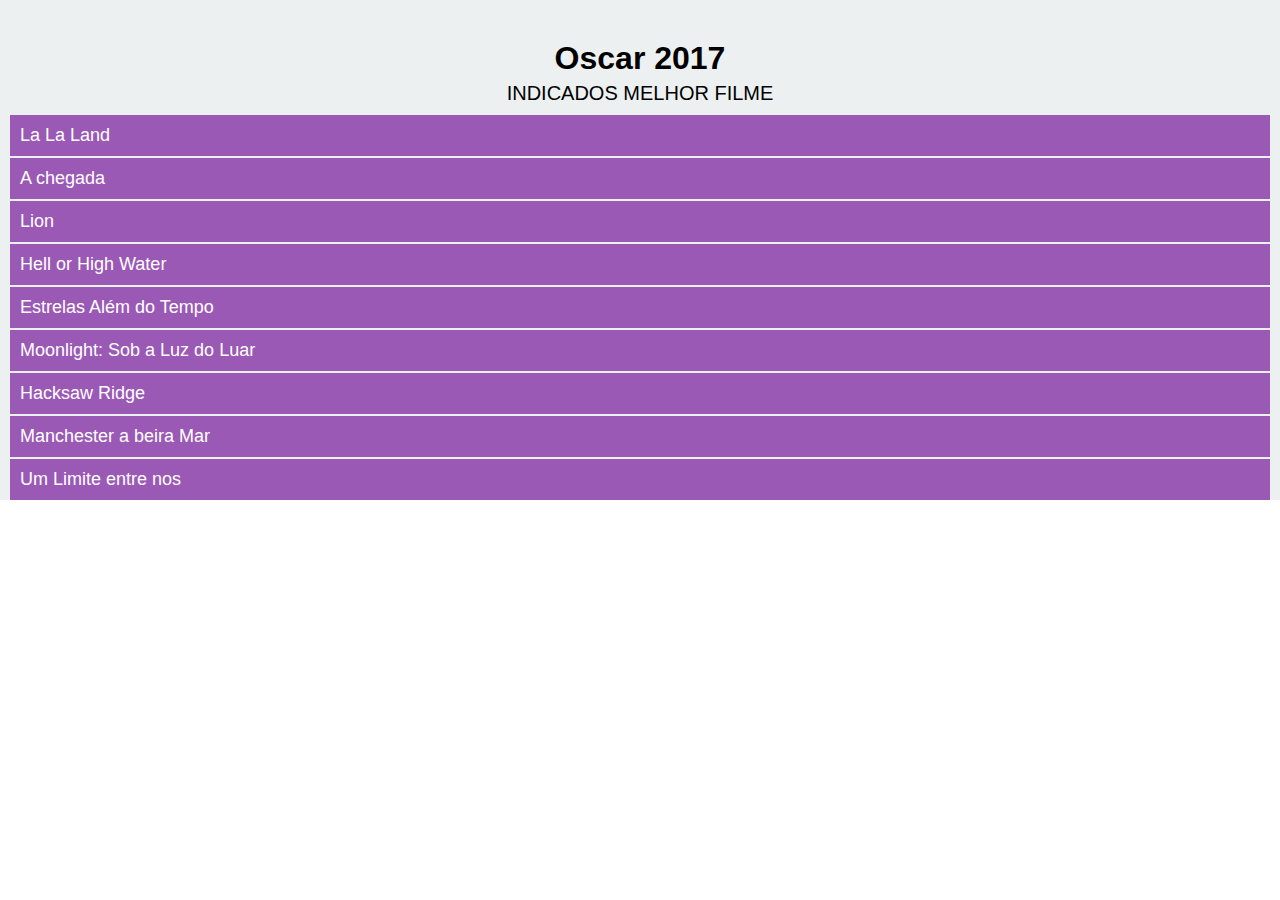
<file: projeto001/index.html>
<!DOCTYPE html>
<html>
<head>
    <meta charset="utf-8">    
	<title>Oscar 2017</title>
       
	<link rel="stylesheet" type="text/css" href="estilos/stilo.css">
</head>
<body>

<div>
	<h1>Oscar 2017</h1>
	<h2>Indicados Melhor filme</h2>

	<ul>
		<li>La La Land  </li>
		<li>A chegada  </li>
		<li>Lion  </li>
		<li>Hell or High Water  </li>
		<li>Estrelas Além do Tempo  </li>
		<li>Moonlight: Sob a Luz do Luar  </li>
		<li>Hacksaw Ridge  </li>
		<li>Manchester a beira Mar  </li>
		<li> Um Limite entre nos </li>
		

	</ul>
</div>		

</body>
</html>
</file>
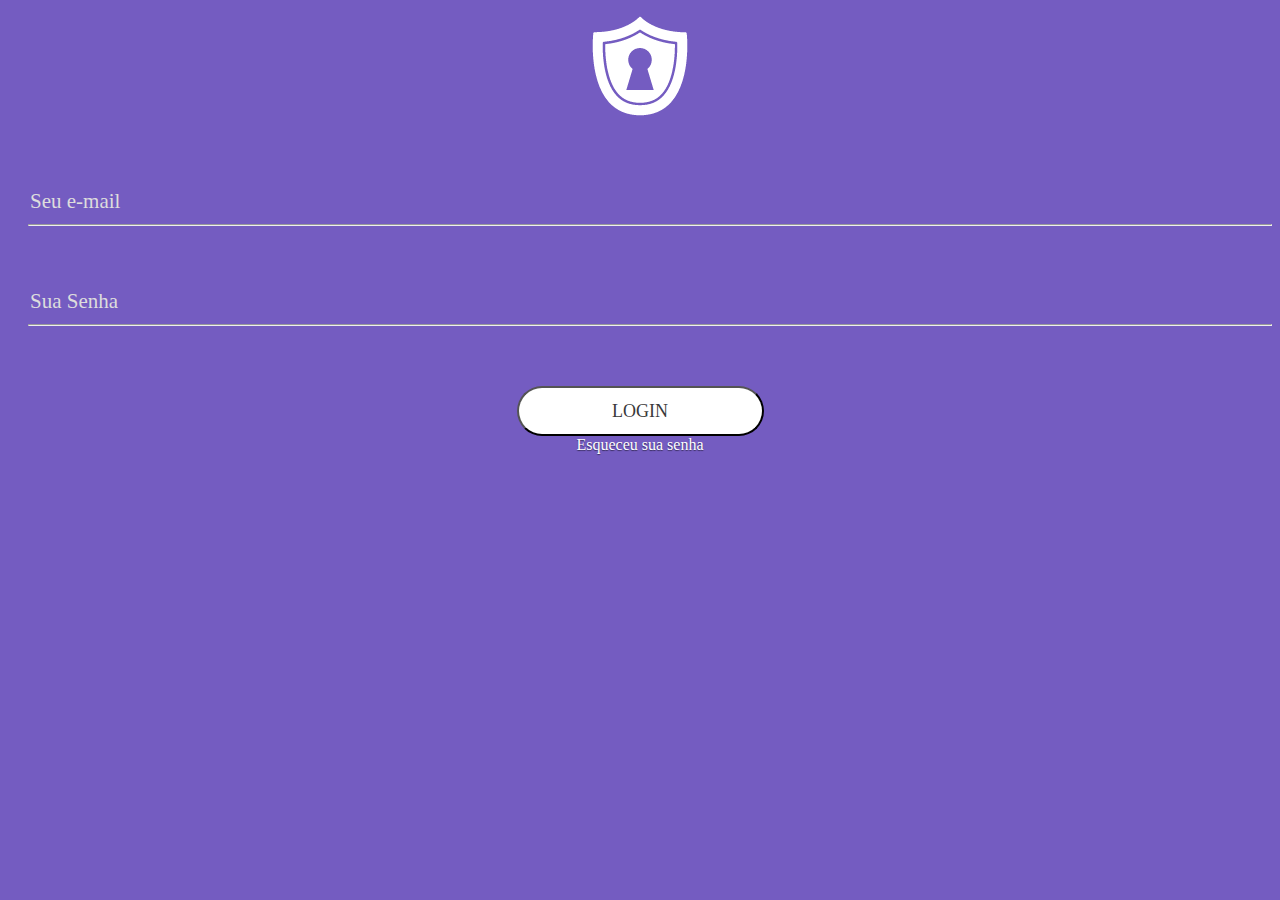
<file: projeto003/index.html>
<!DOCTYPE html>
<html lang="pt-br">
<head>
    <meta charset="UTF-8">
    <title>Projeto 003</title>
    <link rel="stylesheet" href="stilo.css">
</head>
<body>
   
 <p class="logo" >   <img src="imagens/logo.png" alt="logomarca"> </p>
    
    <input type="email" placeholder="Seu e-mail">
    <hr>
    <input type="password" placeholder="Sua Senha">
    <hr>
    <p>
    <button>login</button><br>
    <a href="pagina2.html.html"> Esqueceu sua senha</a>
    <p>
</body>
</html>
</file>
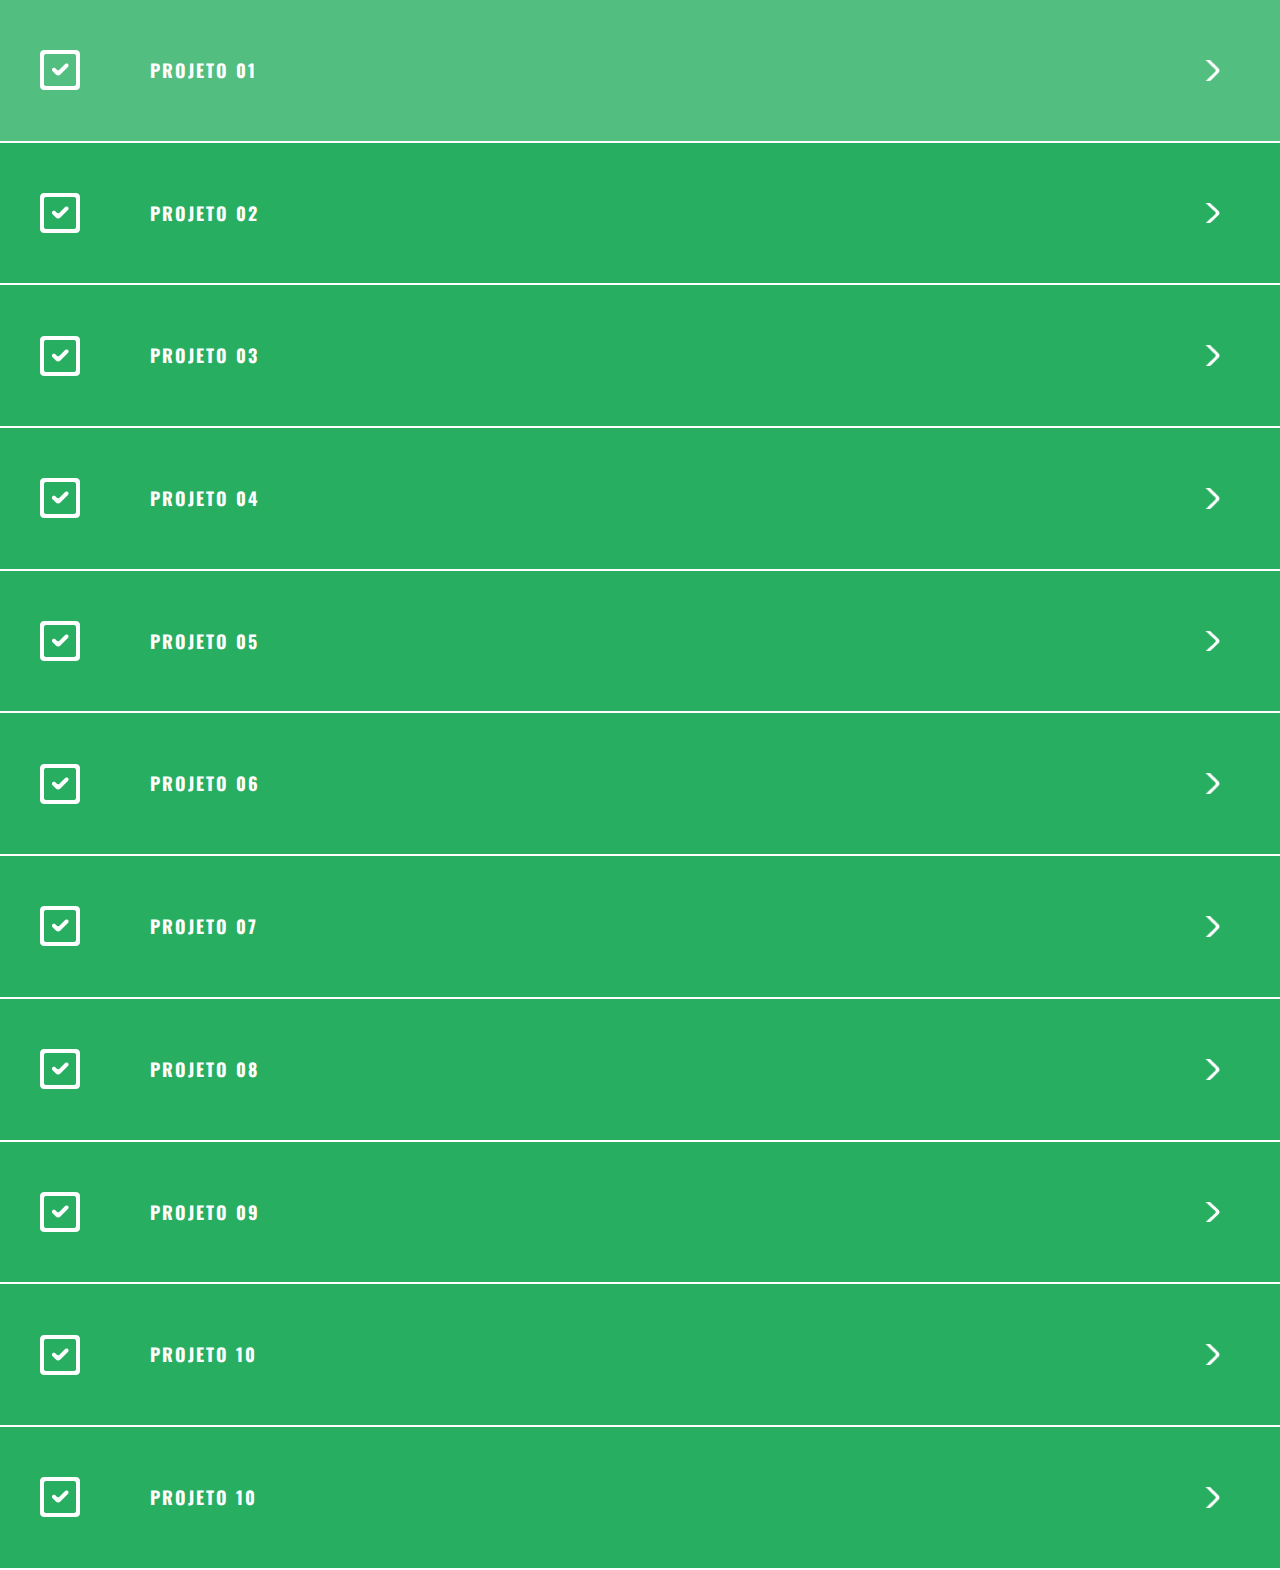
<file: projeto004/index.html>
<!DOCTYPE html>
<html lang="pt-br">
<head>
    <meta charset="UTF-8">
    <title>Projeto 4</title>
    <link rel="stylesheet" href="estilos/estilo.css">
    <link rel="stylesheet" href="estilos/normalize.css">
    <link rel="stylesheet" href="//maxcdn.bootstrapcdn.com/font-awesome/4.2.0/css/font-awesome.min.css">
</head>
<body>
   
   <div class="projetos">
      
       <ul>        
         <li class="concluido"><a href="..\projeto001\index.html">PROJETO 01</a> </li>  
         <li class="concluido"><a href="..\projeto002\index.html">PROJETO 02</a>  </li> 
         <li class="concluido"><a href="..\projeto003\index.html">PROJETO 03</a> </li> 
         <li class="concluido"><a href="..\projeto004\index.html">PROJETO 04</a> </li> 
         <li class="concluido"><a href="..\projeto005\index.html">PROJETO 05</a>  </li> 
         <li class="concluido"><a href="..\projeto006\index.html">PROJETO 06</a>  </li> 
         <li class="concluido"><a href="..\projeto007\index.html">PROJETO 07</a>  </li> 
         <li class="concluido"><a href="..\projeto008\index.html">PROJETO 08</a>  </li>
         <li class="concluido"><a href="..\projeto009\index.html">PROJETO 09</a>  </li> 
        
         <li class="concluido"><a href="..\projeto010\index.html">PROJETO 10</a>  </li> 
         <li class="concluido"><a href="..\PROJETO-FINAL\index.html">PROJETO 10</a>  </li>           
       </ul>
   </div>
    
</body>
</html>
</file>
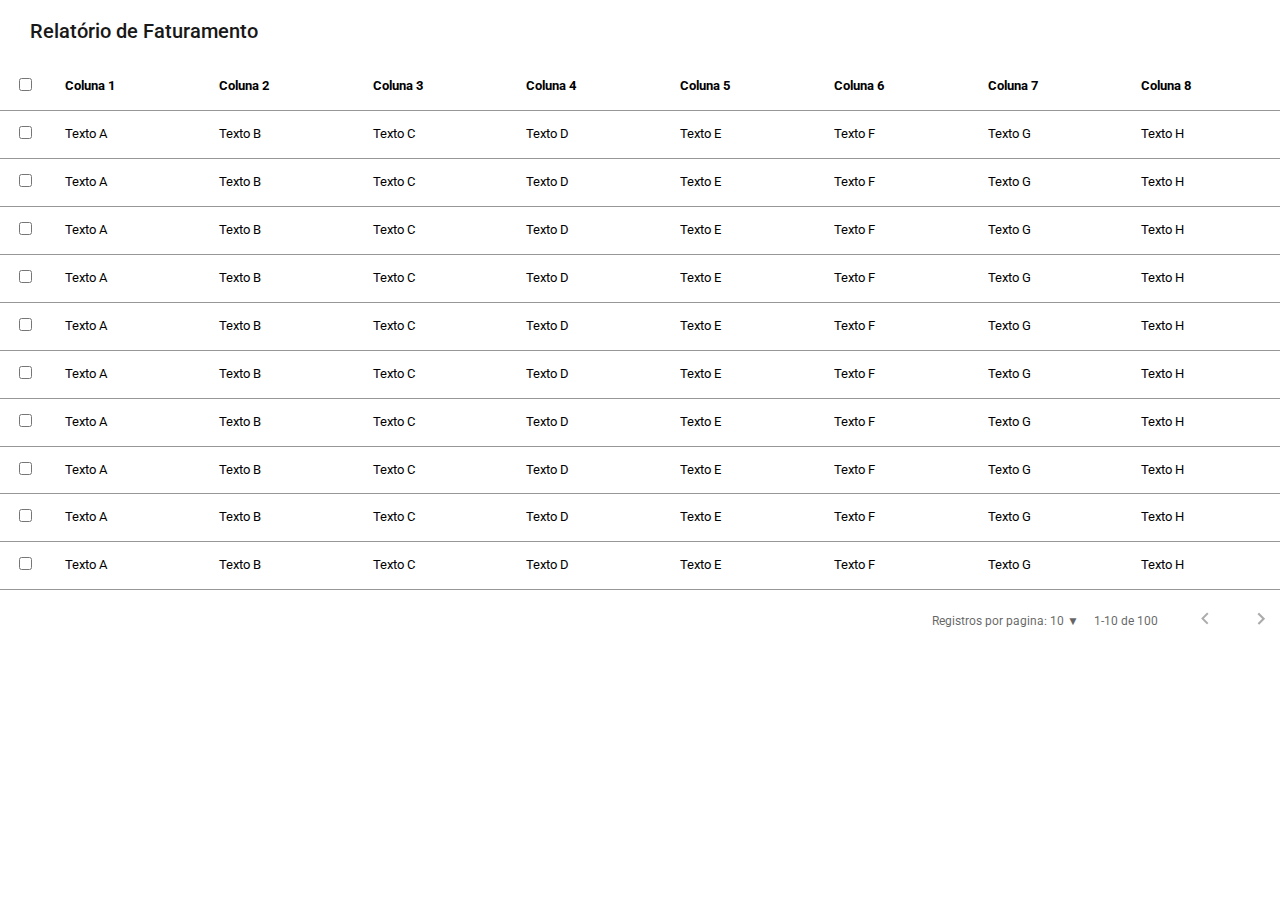
<file: projeto005/index.html>
<!DOCTYPE html>
<html lang="pt-br">
<head>
    <meta charset="UTF-8">
    <title>Projeto 5</title>
    <link rel="stylesheet" href="estilos/estilo.css">
    <link rel="stylesheet" href="estilos/normalize.css">
    <link rel="stylesheet" href="https://use.fontawesome.com/releases/v5.1.0/css/all.css" integrity="sha384-lKuwvrZot6UHsBSfcMvOkWwlCMgc0TaWr+30HWe3a4ltaBwTZhyTEggF5tJv8tbt" crossorigin="anonymous">
</head>
<body>
  
   <!-- INICIO DA TABELA-->
   <table cellspacing=0; title="Relatorio de faturamento" >
         <thead><!-- Cabeçalho Tabela-->
            <caption>Relatório de Faturamento</caption><!-- Titulo Tabela-->
          </thead>
    <tbody><!-- Corpo Tabela-->
           <tr> 
           <td class="checagem"> <input type="checkbox" title="Marcar colunas" > </td> <!-- input checkbox  na classe"checagem"-->
            <th>Coluna 1</th> <!-- Titulos da Tabela-->
            <th>Coluna 2</th>
            <th>Coluna 3</th>
            <th>Coluna 4</th>
            <th>Coluna 5</th>
            <th>Coluna 6</th>
            <th>Coluna 7</th>
            <th>Coluna 8</th>       
           </tr>
              <tr>          
                <td class="checagem"> <input type="checkbox" title="Marcar Primeira linha"> </td>   
                <td>Texto A</td><!-- Cadeia de dados da tabela-->
                <td>Texto B</td>
                <td>Texto C</td>
                <td>Texto D</td>
                <td>Texto E</td>
                <td>Texto F</td>
                <td>Texto G</td>
                <td>Texto H</td>
               </tr>
               <tr>
                <td class="checagem" > <input type="checkbox"title="Marcar Segunda linha"> </td>
                <td>Texto A</td>
                <td>Texto B</td>
                <td>Texto C</td>
                <td>Texto D</td>
                <td>Texto E</td>
                <td>Texto F</td>
                <td>Texto G</td>
                <td>Texto H</td>
               </tr>
               <tr>
                <td class="checagem"> <input type="checkbox" title="Marcar Terceira linha"> </td>
                <td>Texto A</td>
                <td>Texto B</td>
                <td>Texto C</td>
                <td>Texto D</td>
                <td>Texto E</td>
                <td>Texto F</td>
                <td>Texto G</td>
                <td>Texto H</td>
               </tr>
               <tr>
                <td class="checagem" > <input type="checkbox" title="Marcar Quarta linha"> </td>
                <td>Texto A</td>
                <td>Texto B</td>
                <td>Texto C</td>
                <td>Texto D</td>
                <td>Texto E</td>
                <td>Texto F</td>
                <td>Texto G</td>
                <td>Texto H</td>
               </tr>
               <tr>
                <td class="checagem"> <input type="checkbox"> </td>
                <td>Texto A</td>
                <td>Texto B</td>
                <td>Texto C</td>
                <td>Texto D</td>
                <td>Texto E</td>
                <td>Texto F</td>
                <td>Texto G</td>
                <td>Texto H</td>
               </tr>
               <tr>
                <td class="checagem" > <input type="checkbox" title="Marcar Quinta linha" ></td>
                <td>Texto A</td>
                <td>Texto B</td>
                <td>Texto C</td>
                <td>Texto D</td>
                <td>Texto E</td>
                <td>Texto F</td>
                <td>Texto G</td>
                <td>Texto H</td>
               </tr>
               <tr>
                <td class="checagem"> <input type="checkbox"title="Marcar Sexta linha"> </td>
                <td>Texto A</td>
                <td>Texto B</td>
                <td>Texto C</td>
                <td>Texto D</td>
                <td>Texto E</td>
                <td>Texto F</td>
                <td>Texto G</td>
                <td>Texto H</td>
               </tr>
               <tr>
                <td class="checagem" > <input type="checkbox"title="Marcar Setima linha"> </td>
                <td>Texto A</td>
                <td>Texto B</td>
                <td>Texto C</td>
                <td>Texto D</td>
                <td>Texto E</td>
                <td>Texto F</td>
                <td>Texto G</td>
                <td>Texto H</td>
               </tr>
               <tr>
                <td class="checagem" > <input type="checkbox"title="Marcar Oitava linha"> </td>
                <td>Texto A</td>
                <td>Texto B</td>
                <td>Texto C</td>
                <td>Texto D</td>
                <td>Texto E</td>
                <td>Texto F</td>
                <td>Texto G</td>
                <td>Texto H</td>
               </tr>
               <tr>
                <td class="checagem" > <input type="checkbox"title="Marcar Nona linha"> </td>
                <td>Texto A</td>
                <td>Texto B</td>
                <td>Texto C</td>
                <td>Texto D</td>
                <td>Texto E</td>
                <td>Texto F</td>
                <td>Texto G</td>
                <td>Texto H</td>
               </tr>
        </tbody>
                           

                                                         
                 
   </table><!-- FIM DA TABELA-->
        <p>Registros por pagina: 10 &#9660; &nbsp;&nbsp;&nbsp;&nbsp;1-10 de 100 <!-- texto final feito com paragrafo não conseguir usar o TFOOT que seria mais indicado pra uma tabela-->
          
             <a href="#"><img src="icones/icon-l.png" alt="Pagina-anterior"></a>
             <a href="#"><img src="icones/icon-r.png" alt="Proxima-pagina"></a>
        </p>
  
    
</body>
</html>
</file>
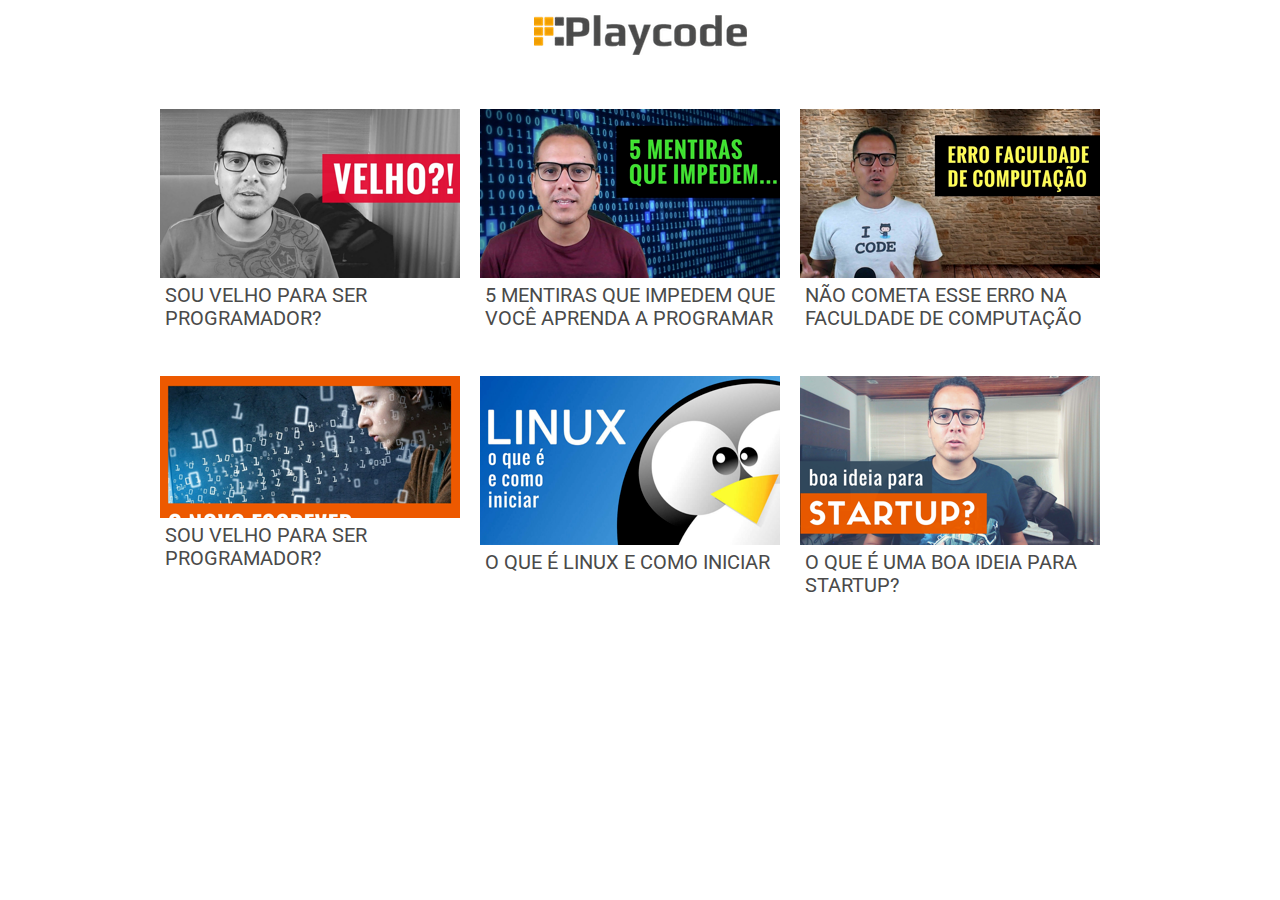
<file: projeto006/index.html>
<!DOCTYPE html>
<html lang="pt-br">
<head>
    <meta charset="UTF-8">
    <meta name="viewport" content="width=device-width, initial-scale=1.0">
    <title>Projeto 6</title>
    <link rel="stylesheet" href="estilos/estilo.css">
    <link rel="stylesheet" href="estilos/normalize.css">
    
</head>
<body>
 
     <div class="logo" ><!--LOGO MARCA-->
         <img src="imagens/logo.png" alt="Logo">
     </div>
  <div class="container"><!--CONTAINER DOS CARDS-->
     
      <div class="card"><!--INICIO DOS CARDS-->
          <img src="imagens/card1.png" alt="card1">
              
                <h2>Sou velho para ser programador?</h2>
             
      </div>
       <div class="card">
          <img src="imagens/card2.png" alt="card1">
          <h2>5 mentiras que impedem que você aprenda a programar</h2>
      </div>
       <div class="card">
          <img src="imagens/card4.png" alt="card1">
          <h2>Não cometa esse erro na faculdade de computação</h2>
      </div>
       <div class="card">
          <img src="imagens/card3.png" alt="card1">
          <h2>Sou velho para ser programador?</h2>
      </div>
      <div class="card">
          <img src="imagens/card5.png" alt="card1">
          <h2>O que é linux e como iniciar</h2>
      </div>
      <div class="card">
          <img src="imagens/card6.png" alt="card1">
          <h2>O que é uma boa ideia para startup?</h2>
      </div><!--FIM DOS CARDS-->
  </div>
  
    
</body>
</html>
</file>
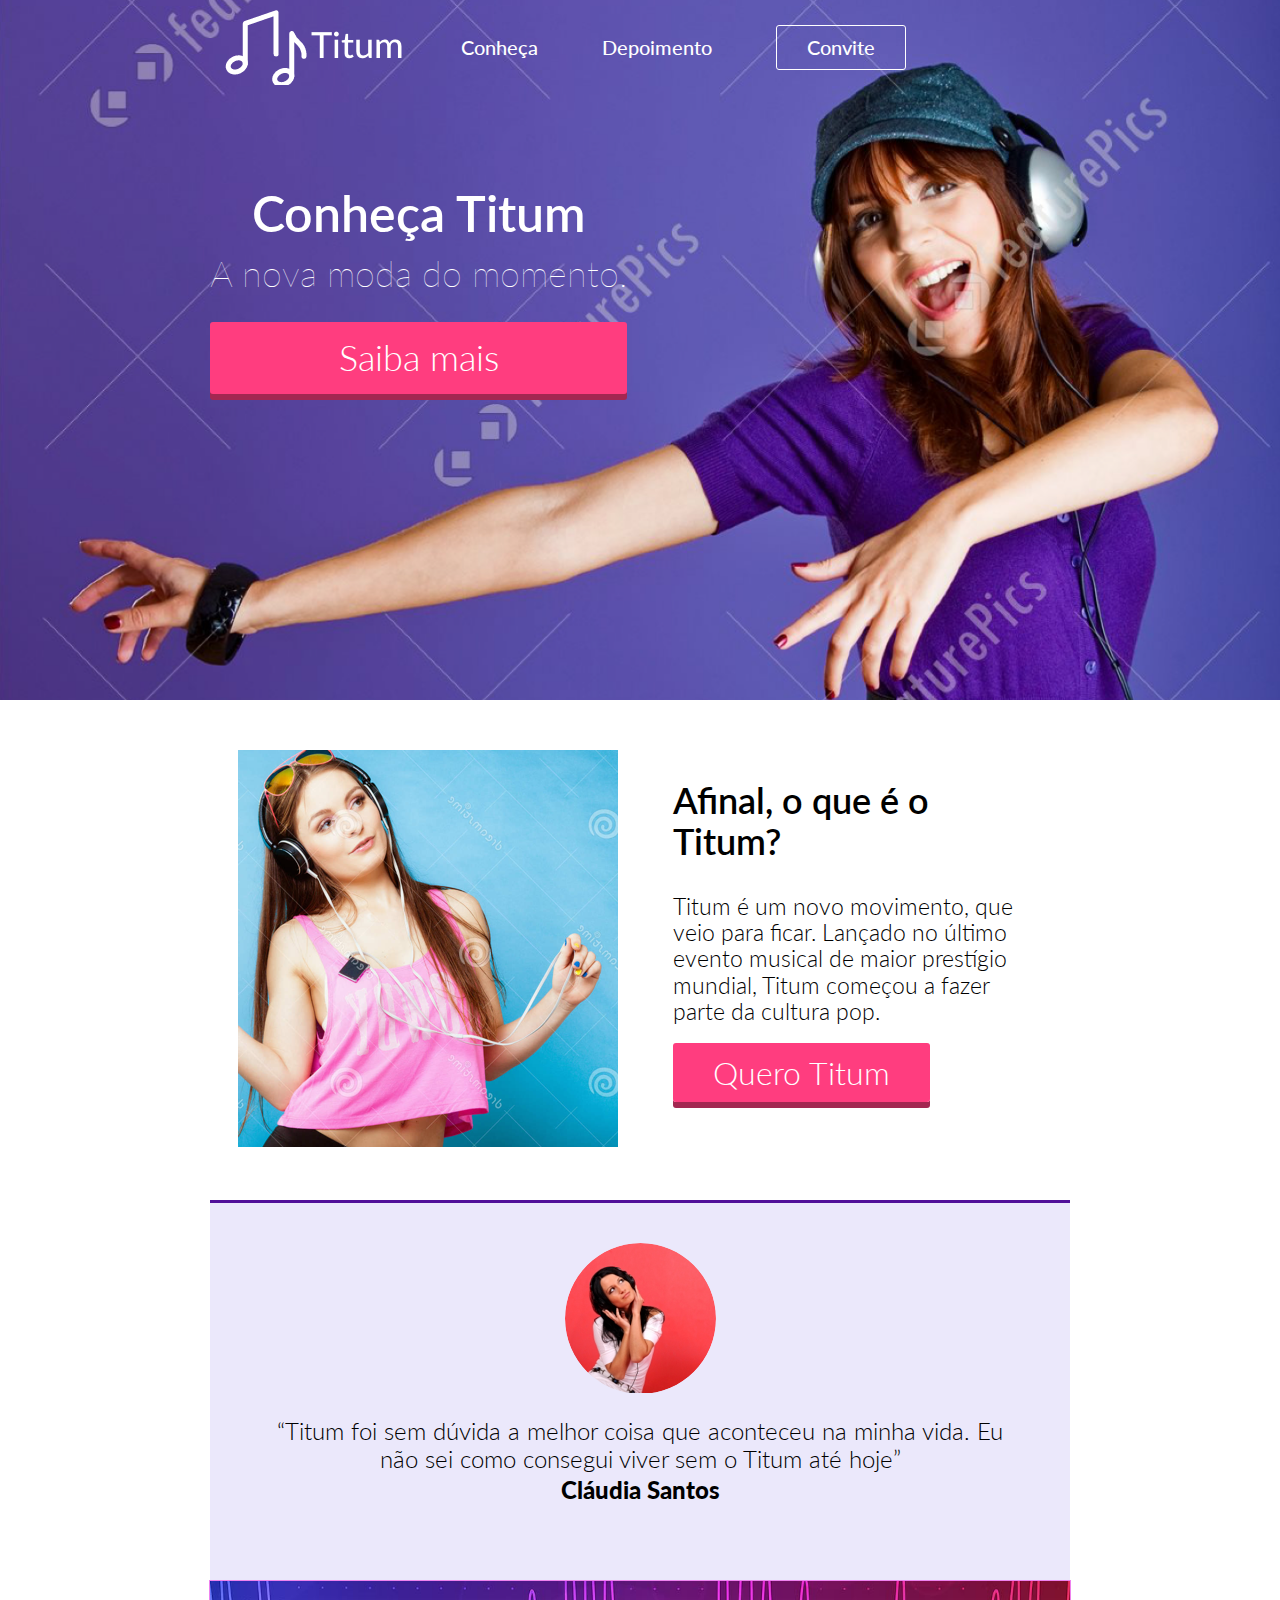
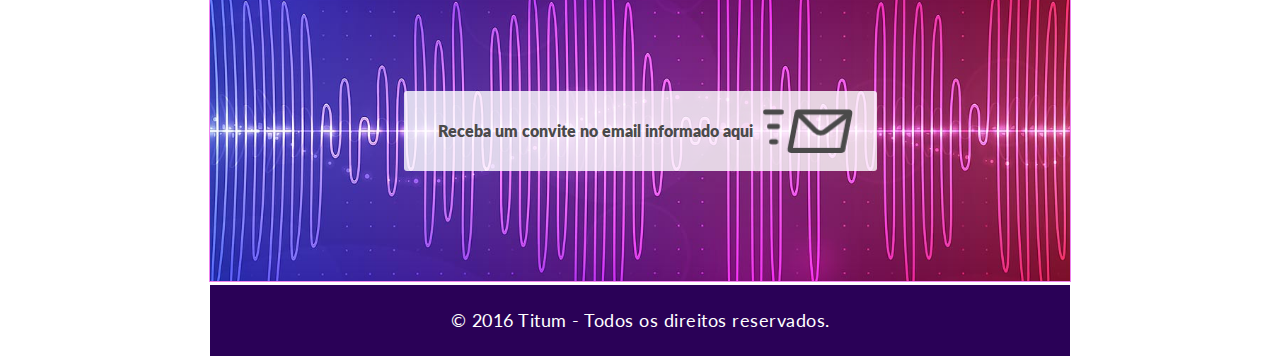
<file: projeto007/index.html>
<!DOCTYPE html>
<html lang="pt-br">
<head>
    <meta charset="UTF-8">
    <meta name="viewport" content="width=device-width, initial-scale=1.0">
    <title>Projeto 7</title>
    <link rel="stylesheet" href="estilos/estilo.css">
    <link rel="stylesheet" href="estilos/normalize.css">    
    <link href="https://fonts.googleapis.com/css?family=Lato:300" rel="stylesheet">
       
</head>
<body>
    <header><!--CABECALHO-->       
        <div class="container">
            <h1>
                <span>Titum</span><!--LOGO MARCA-->
            </h1> 
            <nav>
                <ul>
                    <li><a href="#conheca">Conheça</a></li>
                    <li><a href="#depoimento">Depoimento</a></li>
                    <li><a href="#convite">Convite</a></li>
                </ul>
            </nav>          
        </div> 
            <section class="inicio">
                <div class="container">
                     <div class="conteudo1">
                        <h2>Conheça Titum</h2>
                        <p class="tagline">A nova moda do momento.</p><br>
                        <a href="">Saiba mais</a>
                    </div>
                </div>
            </section>
    </header>
            
    
    <section id="conheca">  <!--CONHEÇA-->         
        <div class="container">
            <img class="imgs" title="conheça o titum" alt="[conheça o titum]" src="imagens/imagem-1.png">
            <article>
                <h2>Afinal, o que é o Titum?</h2>
                <p>Titum é um novo movimento, que veio para ficar. Lançado no último evento musical de maior prestígio mundial, Titum começou a fazer parte da cultura pop.</p>
                <a href="#">Quero Titum</a>
            </article>
        </div>
    </section>
    
    <section id="depoimento"><!--DEPOIMENTO-->
        <div class="container">
            <img class="imgs" title="Depoimentos" alt="[Depoimentos]" src="imagens/imagem-2.png">
            <p>“Titum foi sem dúvida a melhor coisa que aconteceu na minha vida. Eu não sei como consegui viver sem o Titum até hoje”
            </p>
            <strong>Cláudia Santos</strong>
        </div>
    </section>
    
    <section id="convite"><!--SESSÃO CONVITE -->
        <div class="container">
            <form>
                <input title="" type="email" required placeholder="Receba um convite no email informado aqui">
                <button> <span>IMAGEM</span> </button>
            </form>    
            
        </div>
    </section>
    
    <footer><!--RODAPÉ-->
        <div class="container">
            <p>&copy; 2016 Titum - Todos os direitos reservados.</p>
        </div>
    </footer>

</body>
</html>
</file>
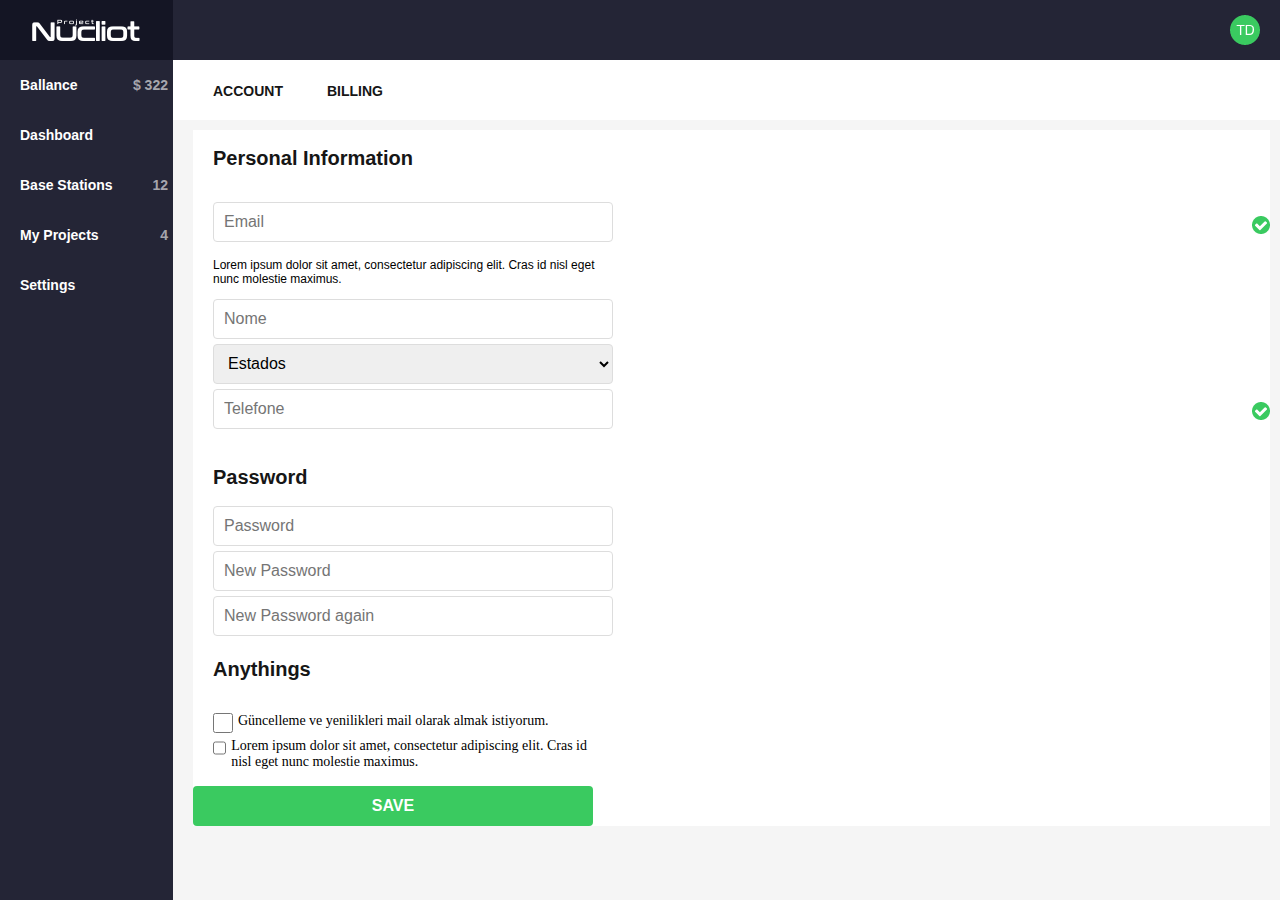
<file: projeto008/index.html>
<!DOCTYPE html>
<html lang="pt-br">
<head>
    <meta charset="UTF-8">
    <meta name="viewport" content="width=device-width, initial-scale=1.0">
    <title>Projeto 8</title>
    <link rel="stylesheet" href="estilos/stilo.css">
    <link rel="stylesheet" href="estilos/normalize.css">
    <link rel="stylesheet" href="https://use.fontawesome.com/releases/v5.1.0/css/all.css" integrity="sha384-lKuwvrZot6UHsBSfcMvOkWwlCMgc0TaWr+30HWe3a4ltaBwTZhyTEggF5tJv8tbt" crossorigin="anonymous">
    
</head>
<body>    
    <!--BARRA LATERAL-->
    <aside>
        <h1>
            <span>Nucliot</span>
        </h1>
        <nav>
            <ul>               
                <li><a href=""><i class="fas fa-cog"></i>Ballance<span>$ 322</span></a></li>
                <li><a href=""><i class="fas fa-chart-area"></i>Dashboard</a></li>
                <li><a href=""><i class="fas fa-signal"></i>Base Stations<span>12</span></a></li>
                <li><a href=""><i class="fas fa-cubes"></i>My Projects<span>4</span></a></li>
                <li><a href=""><i class="fas fa-cog"></i>Settings </a></li>
            </ul>
        </nav>
    </aside>
    <section class="principal">
        <header>
            <img title="" alt="" src="icones/icon-7.png"/>
        </header>       
        <div class="minMenu">
            <ul>
                <li><a href="#">account</a></li>
                <li><a href="#">billing</a></li>
            </ul>
        </div>
            <form>                
                <!--COMEÇO DO FORMULARIO-->
                    <h2>Personal Information</h2>
                    <ul>
                        <li class="done"><input  title="" placeholder="Email" type="email"/></li>                        
                    <p>Lorem ipsum dolor sit amet, consectetur adipiscing elit. Cras id nisl eget nunc molestie maximus.</p>
                    <li><input title="" placeholder="Nome" type="text"/></li>
                    <li><select>
                            <option>Estados </option>
                            <option>Bahia</option>
                            <option>Minas</option>
                        </select>
                    </li>
                    <li class="done"><input title="" placeholder="Telefone" type="number"/></li>
                      
                    </ul>                 
                                   
                <h2>Password</h2>
                    <input title="" placeholder="Password" type="text"/>
                    <input title="" placeholder="New Password" type="text"/>
                    <input title="" placeholder="New Password again" type="text"/>
              <!--PARTE FINAL OS CHECKBOX-->
                    <h2>Anythings</h2>                                    
                        <ul class="nada">
                            <li>
                                <input type="checkbox"/>
                                <label>
                                    Güncelleme ve yenilikleri mail olarak almak istiyorum.
                                </label>                                
                            </li>
                            <li>
                                <input type="checkbox" />
                                <label>
                                    Lorem ipsum dolor sit amet, consectetur adipiscing elit. Cras id nisl eget nunc molestie maximus.
                                </label> 
                                
                            </li>
                        </ul> 
      
                                  
                <button>SAVE</button>
           </form>
    </section>
    
</body>
</html>
</file>
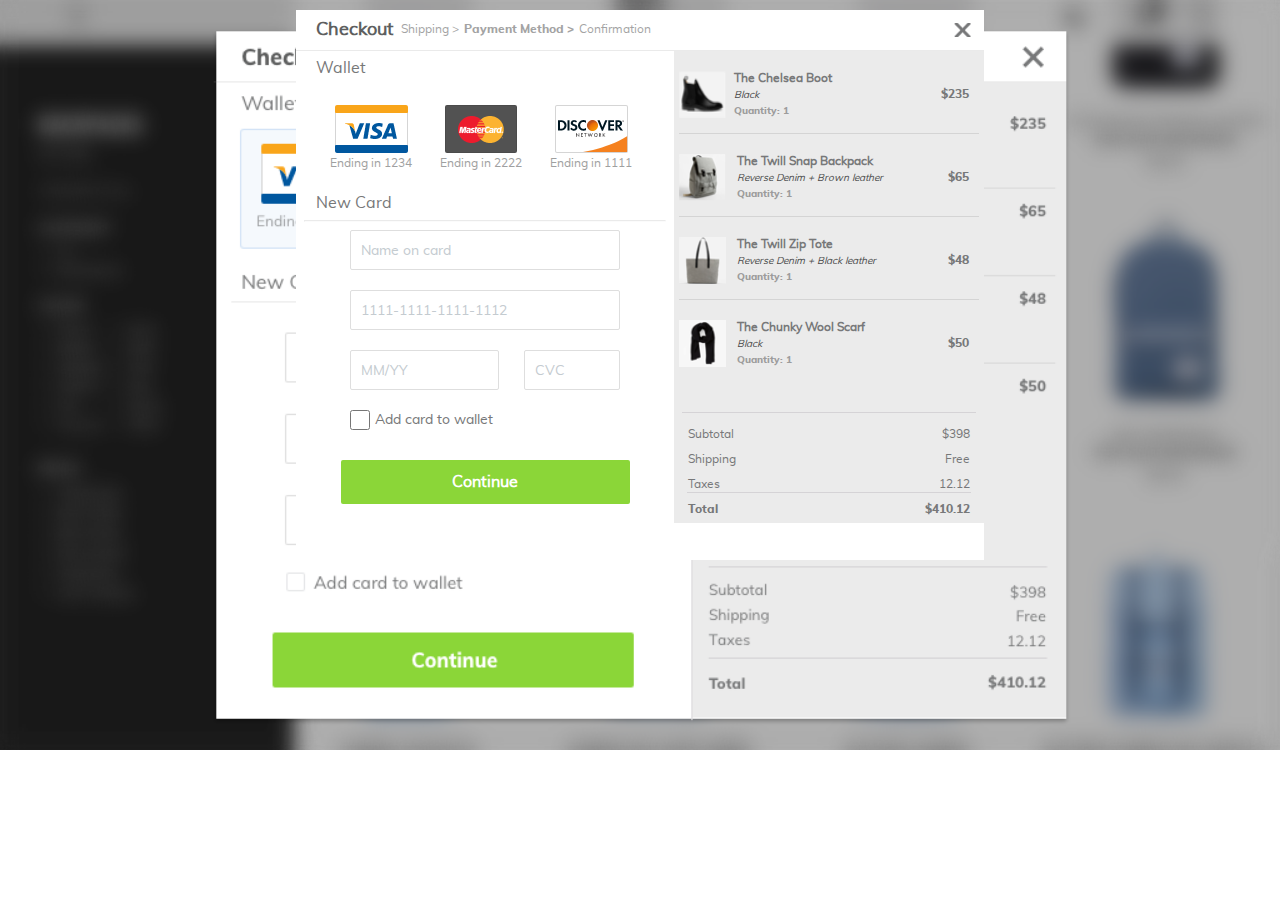
<file: projeto009/index.html>
<!DOCTYPE html>

<html>
    <head>
        <title>Projeto 009</title>
        <meta charset="UTF-8">
        <meta name="viewport" content="width=device-width, initial-scale=1.0">
        <meta name="decription" content="sistema de checkout Projeto Placode"/>
        <link rel="stylesheet" href="fonts/stylesheet.css"/>
        <link rel="stylesheet" href="estilos/normalize.css"/>
        <link rel="stylesheet" href="estilos/stilo.css"/>        
    </head>
    
    <section class="corpo"><!--Cabecalho-->
        <header>
            <div>
                <h2>Checkout</h2>
                <span>Shipping ></span>
                <strong>Payment Method ></strong>
                <span>Confirmation</span>                
            </div>
            <a href="#"><span class="fechar">Fechar</span></a>
        </header>
            <main> <!--Corpo Pincipal-->               
                <section class="cadCartao"><!--Bandeiras dos cartões-->
                    <div class="cards">
                        <h2>Wallet</h2>
                            <ul>
                                <li><a href="#"><img alt="[]" src="imagens/bVisa.png"/><small>Ending in 1234</small></a></li>
                                <li><a href="#"><img alt="[]" src="imagens/bMaster.png"/><small>Ending in 2222</small></a></li>
                                <li><a href="#"><img alt="[]" src="imagens/bDiscover.png"/><small>Ending in 1111</small></a></li>
                            </ul>
                    </div>
                    <h2>New Card</h2>
                    <hr>
                    <form><!--Formulario para dados dos cartões-->
                        <ul>
                            <li><input placeholder="Name on card" type="text"/></li>
                            <li><input placeholder="1111-1111-1111-1112" type="text"/></li><li>
                                <input class="cvc" placeholder="CVC" type="text"/></li>                            
                            <li><input class="data" placeholder="MM/YY" type="text"/></li>
                                                        
                        </ul>
                        <label>
                            <input type="checkbox"/>
                            Add card to wallet
                        </label>
                            <button>Continue</button>
                    </form>
                </section>
                <section class="resumos"><!--Resumo itens do carrinho-->
                    <ul>
                        <li> 
                            <img alt="[]" src="imagens/sapato.png"/>
                            <div>                                 
                                <h3>The Chelsea Boot</h3>
                                <small>Black</small>
                                <span>Quantity: 1</span>
                            </div> 
                            <span class="preco">$235</span>
                        </li>
                        
                        <li>
                            <img alt="[]" src="imagens/bolsa.png"/>
                            <div>
                                <h3>The Twill Snap Backpack</h3>
                                <small>Reverse Denim + Brown leather</small>
                                <span>Quantity: 1</span>
                            </div>
                            <span class="preco">$65</span>
                        </li>
                        <li>
                            <img alt="[]" src="imagens/bolsa2.png"/>
                            <div>
                                <h3>The Twill Zip Tote</h3>
                                <small>Reverse Denim + Black leather</small>
                                <span>Quantity: 1</span>
                            </div>
                            <span class="preco">$48</span>
                        </li>
                        <li>
                            <img alt="[]" src="imagens/chuck.png"/>
                            <div>
                                <h3>The Chunky Wool Scarf</h3>
                                <small>Black</small>
                                <span>Quantity: 1</span>
                            </div>
                            <span class="preco">$50</span>
                        </li>                        
                    </ul> 
                    <table><!--Tabela do checkout (preço e subtotal e total)-->
                        <tbody>
                            <tr>
                                <th>Subtotal</th>
                                <td>$398</td>
                            </tr>
                            <tr>
                                <th>Shipping</th>
                                <td>Free</td>
                            </tr>
                            <tr>
                                <th>Taxes</th>
                                <td>12.12</td>
                            </tr>
                            
                        </tbody>
                        
                        <tfoot>                            
                            <tr>
                                <th>Total</th>
                                <td>$410.12</td>
                            </tr>
                        </tfoot>
                    </table>
                </section>             
            </main><!--FIM-->
    </section>
            
</body>
</html>
</file>
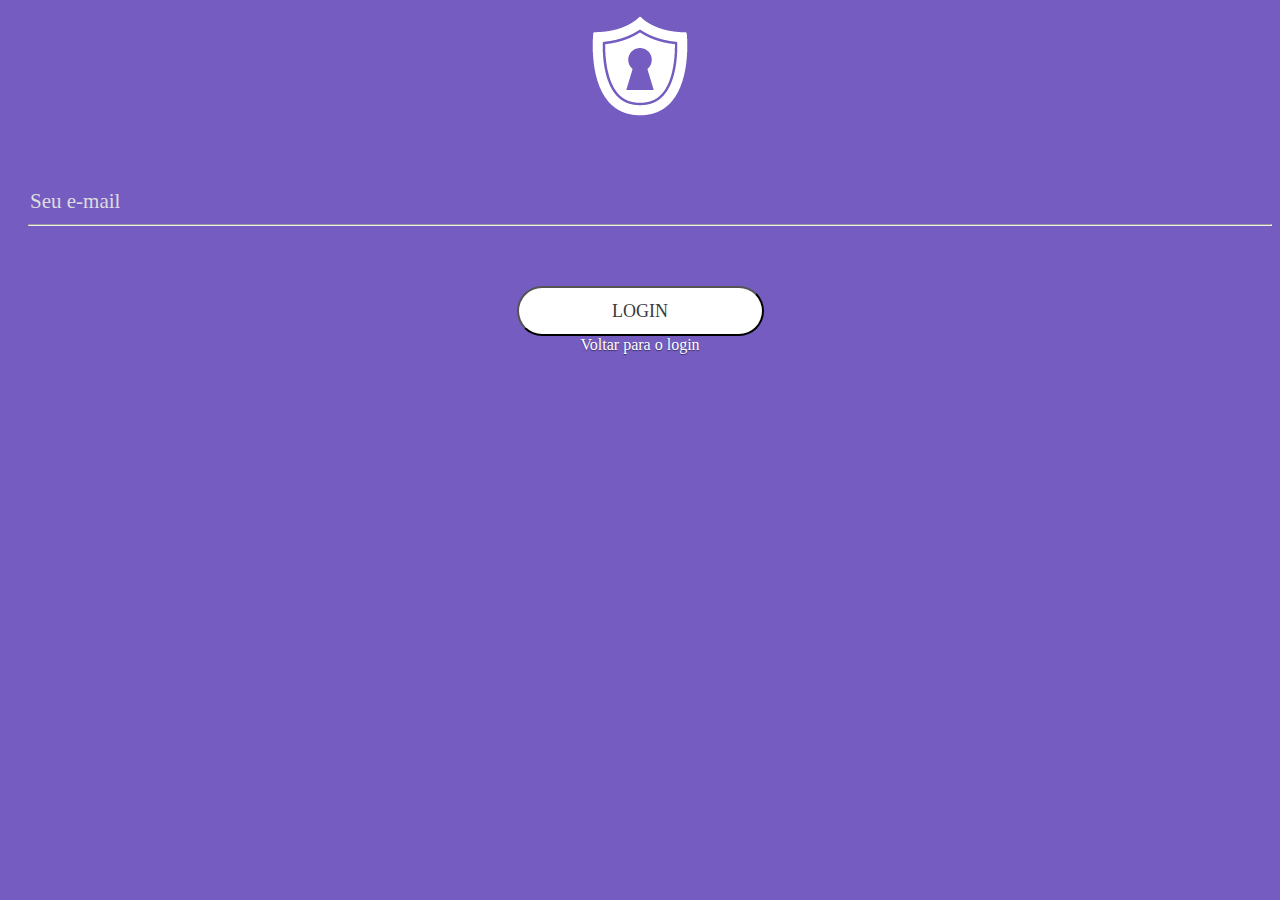
<file: projeto003/pagina2.html.html>
<!DOCTYPE html>
<html lang="pt-br">
<head>
    <meta charset="UTF-8">
    <title>Projeto 003</title>
    <link rel="stylesheet" href="stilo.css">
</head>
<body>
   
 <p class="logo" >   <img src="imagens/logo.png" alt="logomarca"> </p>
    
    <input type="email" placeholder="Seu e-mail">
    <hr>
    
    <p>
    <button> login</button><br>
    <a href="index.html">Voltar para o login</a>
    <p>
</body>
</html>
</file>
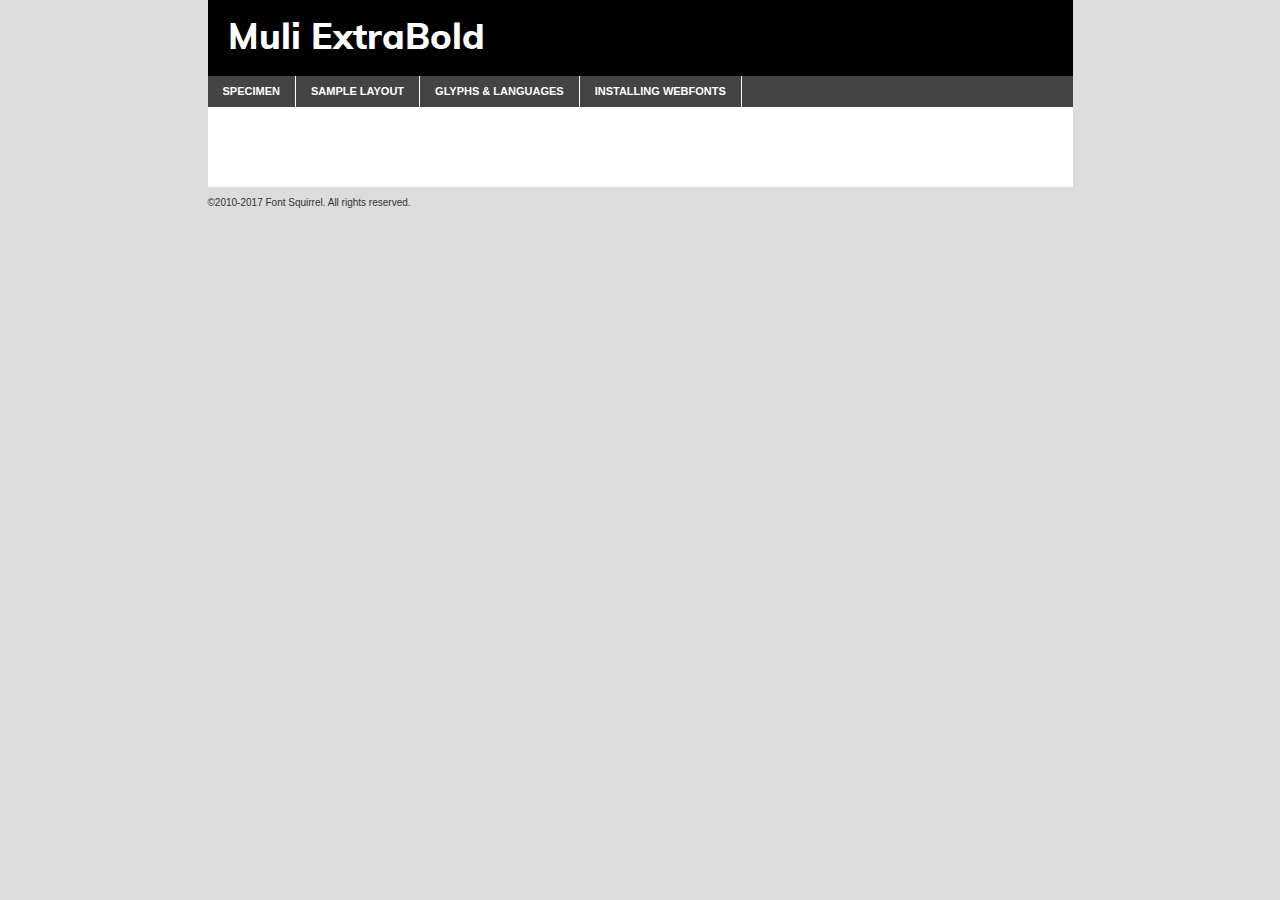
<file: projeto009/fonts/muli-extrabold-demo.html>
<!DOCTYPE html PUBLIC "-//W3C//DTD XHTML 1.0 Transitional//EN"
	"http://www.w3.org/TR/xhtml1/DTD/xhtml1-transitional.dtd">

<html xmlns="http://www.w3.org/1999/xhtml" xml:lang="en" lang="en">
<head>
	<meta http-equiv="Content-Type" content="text/html; charset=utf-8" />
	<script src="http://ajax.googleapis.com/ajax/libs/jquery/1.7.2/jquery.min.js" type="text/javascript" charset="utf-8"></script>
	<script type="text/javascript">
	(function($){$.fn.easyTabs=function(option){var param=jQuery.extend({fadeSpeed:"fast",defaultContent:1,activeClass:'active'},option);$(this).each(function(){var thisId="#"+this.id;if(param.defaultContent==''){param.defaultContent=1;}
	if(typeof param.defaultContent=="number")
	{var defaultTab=$(thisId+" .tabs li:eq("+(param.defaultContent-1)+") a").attr('href').substr(1);}else{var defaultTab=param.defaultContent;}
	$(thisId+" .tabs li a").each(function(){var tabToHide=$(this).attr('href').substr(1);$("#"+tabToHide).addClass('easytabs-tab-content');});hideAll();changeContent(defaultTab);function hideAll(){$(thisId+" .easytabs-tab-content").hide();}
	function changeContent(tabId){hideAll();$(thisId+" .tabs li").removeClass(param.activeClass);$(thisId+" .tabs li a[href=#"+tabId+"]").closest('li').addClass(param.activeClass);if(param.fadeSpeed!="none")
	{$(thisId+" #"+tabId).fadeIn(param.fadeSpeed);}else{$(thisId+" #"+tabId).show();}}
	$(thisId+" .tabs li").click(function(){var tabId=$(this).find('a').attr('href').substr(1);changeContent(tabId);return false;});});}})(jQuery);
	</script>
	<link rel="stylesheet" href="specimen_files/specimen_stylesheet.css" type="text/css" charset="utf-8" />
	<link rel="stylesheet" href="stylesheet.css" type="text/css" charset="utf-8" />

	<style type="text/css">
					body{
				font-family: 'muliextrabold';
							}
		</style>

	<title>Muli ExtraBold Specimen</title>
	
	
	<script type="text/javascript" charset="utf-8">
		$(document).ready(function() {
			$('#container').easyTabs({defaultContent:1});
		});
	</script>
</head>

<body>
<div id="container">
	<div id="header">
		Muli ExtraBold	</div>
	<ul class="tabs">
		<li><a href="#specimen">Specimen</a></li>
		<li><a href="#layout">Sample Layout</a></li>
				<li><a href="#glyphs">Glyphs &amp; Languages</a></li>
		<li><a href="#installing">Installing Webfonts</a></li>
		
	</ul>
	
	<div id="main_content">

		
			<div id="specimen">
		
				<div class="section">
					<div class="grid12 firstcol">
						<div class="huge">AaBb</div>
					</div>
				</div>
		
				<div class="section">
					<div class="glyph_range">A&#x200B;B&#x200b;C&#x200b;D&#x200b;E&#x200b;F&#x200b;G&#x200b;H&#x200b;I&#x200b;J&#x200b;K&#x200b;L&#x200b;M&#x200b;N&#x200b;O&#x200b;P&#x200b;Q&#x200b;R&#x200b;S&#x200b;T&#x200b;U&#x200b;V&#x200b;W&#x200b;X&#x200b;Y&#x200b;Z&#x200b;a&#x200b;b&#x200b;c&#x200b;d&#x200b;e&#x200b;f&#x200b;g&#x200b;h&#x200b;i&#x200b;j&#x200b;k&#x200b;l&#x200b;m&#x200b;n&#x200b;o&#x200b;p&#x200b;q&#x200b;r&#x200b;s&#x200b;t&#x200b;u&#x200b;v&#x200b;w&#x200b;x&#x200b;y&#x200b;z&#x200b;1&#x200b;2&#x200b;3&#x200b;4&#x200b;5&#x200b;6&#x200b;7&#x200b;8&#x200b;9&#x200b;0&#x200b;&amp;&#x200b;.&#x200b;,&#x200b;?&#x200b;!&#x200b;&#64;&#x200b;(&#x200b;)&#x200b;#&#x200b;$&#x200b;%&#x200b;*&#x200b;+&#x200b;-&#x200b;=&#x200b;:&#x200b;;</div>
				</div>
				<div class="section">
					<div class="grid12 firstcol">
						<table class="sample_table">
							<tr><td>10</td><td class="size10">abcdefghijklmnopqrstuvwxyzABCDEFGHIJKLMNOPQRSTUVWXYZ0123456789abcdefghijklmnopqrstuvwxyzABCDEFGHIJKLMNOPQRSTUVWXYZ0123456789abcdefghijklmnopqrstuvwxyzABCDEFGHIJKLMNOPQRSTUVWXYZ</td></tr>
							<tr><td>11</td><td class="size11">abcdefghijklmnopqrstuvwxyzABCDEFGHIJKLMNOPQRSTUVWXYZ0123456789abcdefghijklmnopqrstuvwxyzABCDEFGHIJKLMNOPQRSTUVWXYZ0123456789abcdefghijklmnopqrstuvwxyzABCDEFGHIJKLMNOPQRSTUVWXYZ</td></tr>
							<tr><td>12</td><td class="size12">abcdefghijklmnopqrstuvwxyzABCDEFGHIJKLMNOPQRSTUVWXYZ0123456789abcdefghijklmnopqrstuvwxyzABCDEFGHIJKLMNOPQRSTUVWXYZ0123456789abcdefghijklmnopqrstuvwxyzABCDEFGHIJKLMNOPQRSTUVWXYZ</td></tr>
							<tr><td>13</td><td class="size13">abcdefghijklmnopqrstuvwxyzABCDEFGHIJKLMNOPQRSTUVWXYZ0123456789abcdefghijklmnopqrstuvwxyzABCDEFGHIJKLMNOPQRSTUVWXYZ0123456789abcdefghijklmnopqrstuvwxyzABCDEFGHIJKLMNOPQRSTUVWXYZ</td></tr>
							<tr><td>14</td><td class="size14">abcdefghijklmnopqrstuvwxyzABCDEFGHIJKLMNOPQRSTUVWXYZ0123456789abcdefghijklmnopqrstuvwxyzABCDEFGHIJKLMNOPQRSTUVWXYZ0123456789abcdefghijklmnopqrstuvwxyzABCDEFGHIJKLMNOPQRSTUVWXYZ</td></tr>
							<tr><td>16</td><td class="size16">abcdefghijklmnopqrstuvwxyzABCDEFGHIJKLMNOPQRSTUVWXYZ0123456789abcdefghijklmnopqrstuvwxyzABCDEFGHIJKLMNOPQRSTUVWXYZ</td></tr>
							<tr><td>18</td><td class="size18">abcdefghijklmnopqrstuvwxyzABCDEFGHIJKLMNOPQRSTUVWXYZ0123456789abcdefghijklmnopqrstuvwxyzABCDEFGHIJKLMNOPQRSTUVWXYZ</td></tr>
							<tr><td>20</td><td class="size20">abcdefghijklmnopqrstuvwxyzABCDEFGHIJKLMNOPQRSTUVWXYZ0123456789abcdefghijklmnopqrstuvwxyzABCDEFGHIJKLMNOPQRSTUVWXYZ</td></tr>
							<tr><td>24</td><td class="size24">abcdefghijklmnopqrstuvwxyzABCDEFGHIJKLMNOPQRSTUVWXYZ0123456789abcdefghijklmnopqrstuvwxyzABCDEFGHIJKLMNOPQRSTUVWXYZ</td></tr>
							<tr><td>30</td><td class="size30">abcdefghijklmnopqrstuvwxyzABCDEFGHIJKLMNOPQRSTUVWXYZ0123456789abcdefghijklmnopqrstuvwxyzABCDEFGHIJKLMNOPQRSTUVWXYZ</td></tr>
							<tr><td>36</td><td class="size36">abcdefghijklmnopqrstuvwxyzABCDEFGHIJKLMNOPQRSTUVWXYZ0123456789abcdefghijklmnopqrstuvwxyzABCDEFGHIJKLMNOPQRSTUVWXYZ</td></tr>
							<tr><td>48</td><td class="size48">abcdefghijklmnopqrstuvwxyzABCDEFGHIJKLMNOPQRSTUVWXYZ0123456789abcdefghijklmnopqrstuvwxyzABCDEFGHIJKLMNOPQRSTUVWXYZ</td></tr>
							<tr><td>60</td><td class="size60">abcdefghijklmnopqrstuvwxyzABCDEFGHIJKLMNOPQRSTUVWXYZ0123456789abcdefghijklmnopqrstuvwxyzABCDEFGHIJKLMNOPQRSTUVWXYZ</td></tr>
							<tr><td>72</td><td class="size72">abcdefghijklmnopqrstuvwxyzABCDEFGHIJKLMNOPQRSTUVWXYZ0123456789abcdefghijklmnopqrstuvwxyzABCDEFGHIJKLMNOPQRSTUVWXYZ</td></tr>
							<tr><td>90</td><td class="size90">abcdefghijklmnopqrstuvwxyzABCDEFGHIJKLMNOPQRSTUVWXYZ0123456789abcdefghijklmnopqrstuvwxyzABCDEFGHIJKLMNOPQRSTUVWXYZ</td></tr>
						</table>
				
					</div>
			
				</div>
		
		
		
								<div class="section" id="bodycomparison">


										<div id="xheight">
				<div class="fontbody">&#x25FC;&#x25FC;&#x25FC;&#x25FC;&#x25FC;&#x25FC;&#x25FC;&#x25FC;&#x25FC;&#x25FC;&#x25FC;&#x25FC;&#x25FC;&#x25FC;&#x25FC;&#x25FC;&#x25FC;&#x25FC;&#x25FC;&#x25FC;&#x25FC;&#x25FC;&#x25FC;&#x25FC;&#x25FC;&#x25FC;&#x25FC;&#x25FC;&#x25FC;&#x25FC;&#x25FC;&#x25FC;&#x25FC;&#x25FC;&#x25FC;&#x25FC;&#x25FC;&#x25FC;&#x25FC;&#x25FC;&#x25FC;&#x25FC;&#x25FC;&#x25FC;&#x25FC;&#x25FC;&#x25FC;&#x25FC;&#x25FC;&#x25FC;&#x25FC;&#x25FC;&#x25FC;&#x25FC;&#x25FC;&#x25FC;&#x25FC;&#x25FC;&#x25FC;&#x25FC;&#x25FC;&#x25FC;&#x25FC;&#x25FC;&#x25FC;&#x25FC;&#x25FC;&#x25FC;&#x25FC;&#x25FC;&#x25FC;&#x25FC;&#x25FC;&#x25FC;&#x25FC;&#x25FC;&#x25FC;&#x25FC;&#x25FC;&#x25FC;&#x25FC;&#x25FC;&#x25FC;&#x25FC;&#x25FC;&#x25FC;&#x25FC;&#x25FC;&#x25FC;&#x25FC;&#x25FC;&#x25FC;&#x25FC;&#x25FC;&#x25FC;&#x25FC;&#x25FC;&#x25FC;&#x25FC;body</div><div class="arialbody">body</div><div class="verdanabody">body</div><div class="georgiabody">body</div></div>
										<div class="fontbody" style="z-index:1">
											body<span>Muli ExtraBold</span>
										</div>
										<div class="arialbody" style="z-index:1">
											body<span>Arial</span>
										</div>
										<div class="verdanabody" style="z-index:1">
											body<span>Verdana</span>
										</div>
										<div class="georgiabody" style="z-index:1">
											body<span>Georgia</span>
										</div>



								</div>
		
		
				<div class="section psample psample_row1" id="">
					
					<div class="grid2 firstcol">
						<p class="size10"><span>10.</span>Aenean lacinia bibendum nulla sed consectetur. Fusce dapibus, tellus ac cursus commodo, tortor mauris condimentum nibh, ut fermentum massa justo sit amet risus. Nullam id dolor id nibh ultricies vehicula ut id elit. Cum sociis natoque penatibus et magnis dis parturient montes, nascetur ridiculus mus. Nulla vitae elit libero, a pharetra augue.</p>
			
					</div>
					<div class="grid3">
						<p class="size11"><span>11.</span>Aenean lacinia bibendum nulla sed consectetur. Fusce dapibus, tellus ac cursus commodo, tortor mauris condimentum nibh, ut fermentum massa justo sit amet risus. Nullam id dolor id nibh ultricies vehicula ut id elit. Cum sociis natoque penatibus et magnis dis parturient montes, nascetur ridiculus mus. Nulla vitae elit libero, a pharetra augue.</p>
			
					</div>
					<div class="grid3">
						<p class="size12"><span>12.</span>Aenean lacinia bibendum nulla sed consectetur. Fusce dapibus, tellus ac cursus commodo, tortor mauris condimentum nibh, ut fermentum massa justo sit amet risus. Nullam id dolor id nibh ultricies vehicula ut id elit. Cum sociis natoque penatibus et magnis dis parturient montes, nascetur ridiculus mus. Nulla vitae elit libero, a pharetra augue.</p>
			
					</div>
					<div class="grid4">
						<p class="size13"><span>13.</span>Aenean lacinia bibendum nulla sed consectetur. Fusce dapibus, tellus ac cursus commodo, tortor mauris condimentum nibh, ut fermentum massa justo sit amet risus. Nullam id dolor id nibh ultricies vehicula ut id elit. Cum sociis natoque penatibus et magnis dis parturient montes, nascetur ridiculus mus. Nulla vitae elit libero, a pharetra augue.</p>
			
					</div>
					<div class="white_blend"></div>
					
				</div>
				<div class="section psample psample_row2" id="">
					<div class="grid3 firstcol">
						<p class="size14"><span>14.</span>Aenean lacinia bibendum nulla sed consectetur. Fusce dapibus, tellus ac cursus commodo, tortor mauris condimentum nibh, ut fermentum massa justo sit amet risus. Nullam id dolor id nibh ultricies vehicula ut id elit. Cum sociis natoque penatibus et magnis dis parturient montes, nascetur ridiculus mus. Nulla vitae elit libero, a pharetra augue.</p>
			
					</div>
					<div class="grid4">
						<p class="size16"><span>16.</span>Aenean lacinia bibendum nulla sed consectetur. Fusce dapibus, tellus ac cursus commodo, tortor mauris condimentum nibh, ut fermentum massa justo sit amet risus. Nullam id dolor id nibh ultricies vehicula ut id elit. Cum sociis natoque penatibus et magnis dis parturient montes, nascetur ridiculus mus. Nulla vitae elit libero, a pharetra augue.</p>
			
					</div>
					<div class="grid5">
						<p class="size18"><span>18.</span>Aenean lacinia bibendum nulla sed consectetur. Fusce dapibus, tellus ac cursus commodo, tortor mauris condimentum nibh, ut fermentum massa justo sit amet risus. Nullam id dolor id nibh ultricies vehicula ut id elit. Cum sociis natoque penatibus et magnis dis parturient montes, nascetur ridiculus mus. Nulla vitae elit libero, a pharetra augue.</p>
			
					</div>

					<div class="white_blend"></div>

				</div>
				
				<div class="section psample psample_row3" id="">
					<div class="grid5 firstcol">
						<p class="size20"><span>20.</span>Aenean lacinia bibendum nulla sed consectetur. Fusce dapibus, tellus ac cursus commodo, tortor mauris condimentum nibh, ut fermentum massa justo sit amet risus. Nullam id dolor id nibh ultricies vehicula ut id elit. Cum sociis natoque penatibus et magnis dis parturient montes, nascetur ridiculus mus. Nulla vitae elit libero, a pharetra augue.</p>
					</div>
					<div class="grid7">
						<p class="size24"><span>24.</span>Aenean lacinia bibendum nulla sed consectetur. Fusce dapibus, tellus ac cursus commodo, tortor mauris condimentum nibh, ut fermentum massa justo sit amet risus. Nullam id dolor id nibh ultricies vehicula ut id elit. Cum sociis natoque penatibus et magnis dis parturient montes, nascetur ridiculus mus. Nulla vitae elit libero, a pharetra augue.</p>
					</div>
					
					<div class="white_blend"></div>
					
				</div>
				
				<div class="section psample psample_row4" id="">
					<div class="grid12 firstcol">
						<p class="size30"><span>30.</span>Aenean lacinia bibendum nulla sed consectetur. Fusce dapibus, tellus ac cursus commodo, tortor mauris condimentum nibh, ut fermentum massa justo sit amet risus. Nullam id dolor id nibh ultricies vehicula ut id elit. Cum sociis natoque penatibus et magnis dis parturient montes, nascetur ridiculus mus. Nulla vitae elit libero, a pharetra augue.</p>
					</div>
					<div class="white_blend"></div>
					
				</div>
				
				
				
				<div class="section psample psample_row1 fullreverse">
					<div class="grid2 firstcol">
						<p class="size10"><span>10.</span>Aenean lacinia bibendum nulla sed consectetur. Fusce dapibus, tellus ac cursus commodo, tortor mauris condimentum nibh, ut fermentum massa justo sit amet risus. Nullam id dolor id nibh ultricies vehicula ut id elit. Cum sociis natoque penatibus et magnis dis parturient montes, nascetur ridiculus mus. Nulla vitae elit libero, a pharetra augue.</p>
			
					</div>
					<div class="grid3">
						<p class="size11"><span>11.</span>Aenean lacinia bibendum nulla sed consectetur. Fusce dapibus, tellus ac cursus commodo, tortor mauris condimentum nibh, ut fermentum massa justo sit amet risus. Nullam id dolor id nibh ultricies vehicula ut id elit. Cum sociis natoque penatibus et magnis dis parturient montes, nascetur ridiculus mus. Nulla vitae elit libero, a pharetra augue.</p>
			
					</div>
					<div class="grid3">
						<p class="size12"><span>12.</span>Aenean lacinia bibendum nulla sed consectetur. Fusce dapibus, tellus ac cursus commodo, tortor mauris condimentum nibh, ut fermentum massa justo sit amet risus. Nullam id dolor id nibh ultricies vehicula ut id elit. Cum sociis natoque penatibus et magnis dis parturient montes, nascetur ridiculus mus. Nulla vitae elit libero, a pharetra augue.</p>
			
					</div>
					<div class="grid4">
						<p class="size13"><span>13.</span>Aenean lacinia bibendum nulla sed consectetur. Fusce dapibus, tellus ac cursus commodo, tortor mauris condimentum nibh, ut fermentum massa justo sit amet risus. Nullam id dolor id nibh ultricies vehicula ut id elit. Cum sociis natoque penatibus et magnis dis parturient montes, nascetur ridiculus mus. Nulla vitae elit libero, a pharetra augue.</p>
			
					</div>
					<div class="black_blend"></div>
					
				</div>
				
				<div class="section psample psample_row2 fullreverse">
					<div class="grid3 firstcol">
						<p class="size14"><span>14.</span>Aenean lacinia bibendum nulla sed consectetur. Fusce dapibus, tellus ac cursus commodo, tortor mauris condimentum nibh, ut fermentum massa justo sit amet risus. Nullam id dolor id nibh ultricies vehicula ut id elit. Cum sociis natoque penatibus et magnis dis parturient montes, nascetur ridiculus mus. Nulla vitae elit libero, a pharetra augue.</p>
			
					</div>
					<div class="grid4">
						<p class="size16"><span>16.</span>Aenean lacinia bibendum nulla sed consectetur. Fusce dapibus, tellus ac cursus commodo, tortor mauris condimentum nibh, ut fermentum massa justo sit amet risus. Nullam id dolor id nibh ultricies vehicula ut id elit. Cum sociis natoque penatibus et magnis dis parturient montes, nascetur ridiculus mus. Nulla vitae elit libero, a pharetra augue.</p>
			
					</div>
					<div class="grid5">
						<p class="size18"><span>18.</span>Aenean lacinia bibendum nulla sed consectetur. Fusce dapibus, tellus ac cursus commodo, tortor mauris condimentum nibh, ut fermentum massa justo sit amet risus. Nullam id dolor id nibh ultricies vehicula ut id elit. Cum sociis natoque penatibus et magnis dis parturient montes, nascetur ridiculus mus. Nulla vitae elit libero, a pharetra augue.</p>
			
					</div>
					<div class="black_blend"></div>

				</div>
				
				<div class="section psample fullreverse psample_row3" id="">
					<div class="grid5 firstcol">
						<p class="size20"><span>20.</span>Aenean lacinia bibendum nulla sed consectetur. Fusce dapibus, tellus ac cursus commodo, tortor mauris condimentum nibh, ut fermentum massa justo sit amet risus. Nullam id dolor id nibh ultricies vehicula ut id elit. Cum sociis natoque penatibus et magnis dis parturient montes, nascetur ridiculus mus. Nulla vitae elit libero, a pharetra augue.</p>
					</div>
					<div class="grid7">
						<p class="size24"><span>24.</span>Aenean lacinia bibendum nulla sed consectetur. Fusce dapibus, tellus ac cursus commodo, tortor mauris condimentum nibh, ut fermentum massa justo sit amet risus. Nullam id dolor id nibh ultricies vehicula ut id elit. Cum sociis natoque penatibus et magnis dis parturient montes, nascetur ridiculus mus. Nulla vitae elit libero, a pharetra augue.</p>
					</div>
					
					<div class="black_blend"></div>
					
				</div>
				
				<div class="section psample fullreverse psample_row4" id="" style="border-bottom: 20px #000 solid;">
					<div class="grid12 firstcol">
						<p class="size30"><span>30.</span>Aenean lacinia bibendum nulla sed consectetur. Fusce dapibus, tellus ac cursus commodo, tortor mauris condimentum nibh, ut fermentum massa justo sit amet risus. Nullam id dolor id nibh ultricies vehicula ut id elit. Cum sociis natoque penatibus et magnis dis parturient montes, nascetur ridiculus mus. Nulla vitae elit libero, a pharetra augue.</p>
					</div>
					<div class="black_blend"></div>
					
				</div>
				
				
				
				
			</div>
			
			<div id="layout">
				
				<div class="section">
					
					<div class="grid12 firstcol">
						<h1>Lorem Ipsum Dolor</h1>
						<h2>Etiam porta sem malesuada magna mollis euismod</h2>
						
						<p class="byline">By <a href="#link">Aenean Lacinia</a></p>
					</div>
				</div>
				<div class="section">
					<div class="grid8 firstcol">
						<p class="large">Donec sed odio dui. Morbi leo risus, porta ac consectetur ac, vestibulum at eros. Fusce dapibus, tellus ac cursus commodo, tortor mauris condimentum nibh, ut fermentum massa justo sit amet risus. </p>

						
						<h3>Pellentesque ornare sem</h3>

						<p>Maecenas sed diam eget risus varius blandit sit amet non magna. Maecenas faucibus mollis interdum. Donec ullamcorper nulla non metus auctor fringilla. Nullam id dolor id nibh ultricies vehicula ut id elit. Nullam id dolor id nibh ultricies vehicula ut id elit. </p>

						<p>Aenean eu leo quam. Pellentesque ornare sem lacinia quam venenatis vestibulum. Lorem ipsum dolor sit amet, consectetur adipiscing elit. Cum sociis natoque penatibus et magnis dis parturient montes, nascetur ridiculus mus. </p>

						<p>Nulla vitae elit libero, a pharetra augue. Praesent commodo cursus magna, vel scelerisque nisl consectetur et. Aenean lacinia bibendum nulla sed consectetur. </p>

						<p>Nullam quis risus eget urna mollis ornare vel eu leo. Nullam quis risus eget urna mollis ornare vel eu leo. Maecenas sed diam eget risus varius blandit sit amet non magna. Donec ullamcorper nulla non metus auctor fringilla. </p>

						<h3>Cras mattis consectetur</h3>

						<p>Aenean eu leo quam. Pellentesque ornare sem lacinia quam venenatis vestibulum. Aenean lacinia bibendum nulla sed consectetur. Integer posuere erat a ante venenatis dapibus posuere velit aliquet. Cras mattis consectetur purus sit amet fermentum. </p>

						<p>Nullam id dolor id nibh ultricies vehicula ut id elit. Nullam quis risus eget urna mollis ornare vel eu leo. Cras mattis consectetur purus sit amet fermentum.</p>
					</div>
					
					<div class="grid4 sidebar">
						
						<div class="box reverse">
							<p class="last">Nullam quis risus eget urna mollis ornare vel eu leo. Donec ullamcorper nulla non metus auctor fringilla. Cras mattis consectetur purus sit amet fermentum. Sed posuere consectetur est at lobortis. Lorem ipsum dolor sit amet, consectetur adipiscing elit. </p>
						</div>
						
						<p class="caption">Maecenas sed diam eget risus varius.</p>

						<p>Vestibulum id ligula porta felis euismod semper. Integer posuere erat a ante venenatis dapibus posuere velit aliquet. Vestibulum id ligula porta felis euismod semper. Sed posuere consectetur est at lobortis. Maecenas sed diam eget risus varius blandit sit amet non magna. Fusce dapibus, tellus ac cursus commodo, tortor mauris condimentum nibh, ut fermentum massa justo sit amet risus. </p>

					

						<p>Duis mollis, est non commodo luctus, nisi erat porttitor ligula, eget lacinia odio sem nec elit. Aenean lacinia bibendum nulla sed consectetur. Vivamus sagittis lacus vel augue laoreet rutrum faucibus dolor auctor. Aenean lacinia bibendum nulla sed consectetur. Nullam quis risus eget urna mollis ornare vel eu leo. </p>

						<p>Praesent commodo cursus magna, vel scelerisque nisl consectetur et. Donec ullamcorper nulla non metus auctor fringilla. Maecenas faucibus mollis interdum. Fusce dapibus, tellus ac cursus commodo, tortor mauris condimentum nibh, ut fermentum massa justo sit amet risus. </p>

					</div>
				</div>
				
			</div>


			



		<div id="glyphs">
			<div class="section">
				<div class="grid12 firstcol">
			
				<h1>Language Support</h1>
				<p>The subset of Muli ExtraBold in this kit supports the following languages:<br />
			
					Albanian, Basque, Breton, Chamorro, Danish, Dutch, English, Faroese, Finnish, French, Frisian, Galician, German, Icelandic, Italian, Malagasy, Norwegian, Portuguese, Spanish, Alsatian, Aragonese, Arapaho, Arrernte, Asturian, Aymara, Bislama, Cebuano, Corsican, Fijian, French_creole, Genoese, Gilbertese, Greenlandic, Haitian_creole, Hiligaynon, Hmong, Hopi, Ibanag, Iloko_ilokano, Indonesian, Interglossa_glosa, Interlingua, Irish_gaelic, Jerriais, Lojban, Lombard, Luxembourgeois, Manx, Mohawk, Norfolk_pitcairnese, Occitan, Oromo, Pangasinan, Papiamento, Piedmontese, Potawatomi, Rhaeto-romance, Romansh, Rotokas, Sami_lule, Samoan, Sardinian, Scots_gaelic, Seychelles_creole, Shona, Sicilian, Somali, Southern_ndebele, Swahili, Swati_swazi, Tagalog_filipino_pilipino, Tetum, Tok_pisin, Uyghur_latinized, Volapuk, Walloon, Warlpiri, Xhosa, Yapese, Zulu, Latinbasic, Ubasic, Demo				</p>
				<h1>Glyph Chart</h1>
				<p>The subset of Muli ExtraBold in this kit includes all the glyphs listed below. Unicode entities are included above each glyph to help you insert individual characters into your layout.</p>
				<div id="glyph_chart">
			
																														 <div><p>&amp;#13;</p>&#13;</div>
																				 <div><p>&amp;#32;</p>&#32;</div>
																				 <div><p>&amp;#33;</p>&#33;</div>
																				 <div><p>&amp;#34;</p>&#34;</div>
																				 <div><p>&amp;#35;</p>&#35;</div>
																				 <div><p>&amp;#36;</p>&#36;</div>
																				 <div><p>&amp;#37;</p>&#37;</div>
																				 <div><p>&amp;#38;</p>&#38;</div>
																				 <div><p>&amp;#39;</p>&#39;</div>
																				 <div><p>&amp;#40;</p>&#40;</div>
																				 <div><p>&amp;#41;</p>&#41;</div>
																				 <div><p>&amp;#42;</p>&#42;</div>
																				 <div><p>&amp;#43;</p>&#43;</div>
																				 <div><p>&amp;#44;</p>&#44;</div>
																				 <div><p>&amp;#45;</p>&#45;</div>
																				 <div><p>&amp;#46;</p>&#46;</div>
																				 <div><p>&amp;#47;</p>&#47;</div>
																				 <div><p>&amp;#48;</p>&#48;</div>
																				 <div><p>&amp;#49;</p>&#49;</div>
																				 <div><p>&amp;#50;</p>&#50;</div>
																				 <div><p>&amp;#51;</p>&#51;</div>
																				 <div><p>&amp;#52;</p>&#52;</div>
																				 <div><p>&amp;#53;</p>&#53;</div>
																				 <div><p>&amp;#54;</p>&#54;</div>
																				 <div><p>&amp;#55;</p>&#55;</div>
																				 <div><p>&amp;#56;</p>&#56;</div>
																				 <div><p>&amp;#57;</p>&#57;</div>
																				 <div><p>&amp;#58;</p>&#58;</div>
																				 <div><p>&amp;#59;</p>&#59;</div>
																				 <div><p>&amp;#60;</p>&#60;</div>
																				 <div><p>&amp;#61;</p>&#61;</div>
																				 <div><p>&amp;#62;</p>&#62;</div>
																				 <div><p>&amp;#63;</p>&#63;</div>
																				 <div><p>&amp;#64;</p>&#64;</div>
																				 <div><p>&amp;#65;</p>&#65;</div>
																				 <div><p>&amp;#66;</p>&#66;</div>
																				 <div><p>&amp;#67;</p>&#67;</div>
																				 <div><p>&amp;#68;</p>&#68;</div>
																				 <div><p>&amp;#69;</p>&#69;</div>
																				 <div><p>&amp;#70;</p>&#70;</div>
																				 <div><p>&amp;#71;</p>&#71;</div>
																				 <div><p>&amp;#72;</p>&#72;</div>
																				 <div><p>&amp;#73;</p>&#73;</div>
																				 <div><p>&amp;#74;</p>&#74;</div>
																				 <div><p>&amp;#75;</p>&#75;</div>
																				 <div><p>&amp;#76;</p>&#76;</div>
																				 <div><p>&amp;#77;</p>&#77;</div>
																				 <div><p>&amp;#78;</p>&#78;</div>
																				 <div><p>&amp;#79;</p>&#79;</div>
																				 <div><p>&amp;#80;</p>&#80;</div>
																				 <div><p>&amp;#81;</p>&#81;</div>
																				 <div><p>&amp;#82;</p>&#82;</div>
																				 <div><p>&amp;#83;</p>&#83;</div>
																				 <div><p>&amp;#84;</p>&#84;</div>
																				 <div><p>&amp;#85;</p>&#85;</div>
																				 <div><p>&amp;#86;</p>&#86;</div>
																				 <div><p>&amp;#87;</p>&#87;</div>
																				 <div><p>&amp;#88;</p>&#88;</div>
																				 <div><p>&amp;#89;</p>&#89;</div>
																				 <div><p>&amp;#90;</p>&#90;</div>
																				 <div><p>&amp;#91;</p>&#91;</div>
																				 <div><p>&amp;#92;</p>&#92;</div>
																				 <div><p>&amp;#93;</p>&#93;</div>
																				 <div><p>&amp;#94;</p>&#94;</div>
																				 <div><p>&amp;#95;</p>&#95;</div>
																				 <div><p>&amp;#96;</p>&#96;</div>
																				 <div><p>&amp;#97;</p>&#97;</div>
																				 <div><p>&amp;#98;</p>&#98;</div>
																				 <div><p>&amp;#99;</p>&#99;</div>
																				 <div><p>&amp;#100;</p>&#100;</div>
																				 <div><p>&amp;#101;</p>&#101;</div>
																				 <div><p>&amp;#102;</p>&#102;</div>
																				 <div><p>&amp;#103;</p>&#103;</div>
																				 <div><p>&amp;#104;</p>&#104;</div>
																				 <div><p>&amp;#105;</p>&#105;</div>
																				 <div><p>&amp;#106;</p>&#106;</div>
																				 <div><p>&amp;#107;</p>&#107;</div>
																				 <div><p>&amp;#108;</p>&#108;</div>
																				 <div><p>&amp;#109;</p>&#109;</div>
																				 <div><p>&amp;#110;</p>&#110;</div>
																				 <div><p>&amp;#111;</p>&#111;</div>
																				 <div><p>&amp;#112;</p>&#112;</div>
																				 <div><p>&amp;#113;</p>&#113;</div>
																				 <div><p>&amp;#114;</p>&#114;</div>
																				 <div><p>&amp;#115;</p>&#115;</div>
																				 <div><p>&amp;#116;</p>&#116;</div>
																				 <div><p>&amp;#117;</p>&#117;</div>
																				 <div><p>&amp;#118;</p>&#118;</div>
																				 <div><p>&amp;#119;</p>&#119;</div>
																				 <div><p>&amp;#120;</p>&#120;</div>
																				 <div><p>&amp;#121;</p>&#121;</div>
																				 <div><p>&amp;#122;</p>&#122;</div>
																				 <div><p>&amp;#123;</p>&#123;</div>
																				 <div><p>&amp;#124;</p>&#124;</div>
																				 <div><p>&amp;#125;</p>&#125;</div>
																				 <div><p>&amp;#126;</p>&#126;</div>
																				 <div><p>&amp;#160;</p>&#160;</div>
																				 <div><p>&amp;#161;</p>&#161;</div>
																				 <div><p>&amp;#162;</p>&#162;</div>
																				 <div><p>&amp;#163;</p>&#163;</div>
																				 <div><p>&amp;#164;</p>&#164;</div>
																				 <div><p>&amp;#165;</p>&#165;</div>
																				 <div><p>&amp;#166;</p>&#166;</div>
																				 <div><p>&amp;#167;</p>&#167;</div>
																				 <div><p>&amp;#168;</p>&#168;</div>
																				 <div><p>&amp;#169;</p>&#169;</div>
																				 <div><p>&amp;#170;</p>&#170;</div>
																				 <div><p>&amp;#171;</p>&#171;</div>
																				 <div><p>&amp;#172;</p>&#172;</div>
																				 <div><p>&amp;#173;</p>&#173;</div>
																				 <div><p>&amp;#174;</p>&#174;</div>
																				 <div><p>&amp;#175;</p>&#175;</div>
																				 <div><p>&amp;#176;</p>&#176;</div>
																				 <div><p>&amp;#177;</p>&#177;</div>
																				 <div><p>&amp;#178;</p>&#178;</div>
																				 <div><p>&amp;#179;</p>&#179;</div>
																				 <div><p>&amp;#180;</p>&#180;</div>
																				 <div><p>&amp;#181;</p>&#181;</div>
																				 <div><p>&amp;#182;</p>&#182;</div>
																				 <div><p>&amp;#183;</p>&#183;</div>
																				 <div><p>&amp;#184;</p>&#184;</div>
																				 <div><p>&amp;#185;</p>&#185;</div>
																				 <div><p>&amp;#186;</p>&#186;</div>
																				 <div><p>&amp;#187;</p>&#187;</div>
																				 <div><p>&amp;#188;</p>&#188;</div>
																				 <div><p>&amp;#189;</p>&#189;</div>
																				 <div><p>&amp;#190;</p>&#190;</div>
																				 <div><p>&amp;#191;</p>&#191;</div>
																				 <div><p>&amp;#192;</p>&#192;</div>
																				 <div><p>&amp;#193;</p>&#193;</div>
																				 <div><p>&amp;#194;</p>&#194;</div>
																				 <div><p>&amp;#195;</p>&#195;</div>
																				 <div><p>&amp;#196;</p>&#196;</div>
																				 <div><p>&amp;#197;</p>&#197;</div>
																				 <div><p>&amp;#198;</p>&#198;</div>
																				 <div><p>&amp;#199;</p>&#199;</div>
																				 <div><p>&amp;#200;</p>&#200;</div>
																				 <div><p>&amp;#201;</p>&#201;</div>
																				 <div><p>&amp;#202;</p>&#202;</div>
																				 <div><p>&amp;#203;</p>&#203;</div>
																				 <div><p>&amp;#204;</p>&#204;</div>
																				 <div><p>&amp;#205;</p>&#205;</div>
																				 <div><p>&amp;#206;</p>&#206;</div>
																				 <div><p>&amp;#207;</p>&#207;</div>
																				 <div><p>&amp;#208;</p>&#208;</div>
																				 <div><p>&amp;#209;</p>&#209;</div>
																				 <div><p>&amp;#210;</p>&#210;</div>
																				 <div><p>&amp;#211;</p>&#211;</div>
																				 <div><p>&amp;#212;</p>&#212;</div>
																				 <div><p>&amp;#213;</p>&#213;</div>
																				 <div><p>&amp;#214;</p>&#214;</div>
																				 <div><p>&amp;#215;</p>&#215;</div>
																				 <div><p>&amp;#216;</p>&#216;</div>
																				 <div><p>&amp;#217;</p>&#217;</div>
																				 <div><p>&amp;#218;</p>&#218;</div>
																				 <div><p>&amp;#219;</p>&#219;</div>
																				 <div><p>&amp;#220;</p>&#220;</div>
																				 <div><p>&amp;#221;</p>&#221;</div>
																				 <div><p>&amp;#222;</p>&#222;</div>
																				 <div><p>&amp;#223;</p>&#223;</div>
																				 <div><p>&amp;#224;</p>&#224;</div>
																				 <div><p>&amp;#225;</p>&#225;</div>
																				 <div><p>&amp;#226;</p>&#226;</div>
																				 <div><p>&amp;#227;</p>&#227;</div>
																				 <div><p>&amp;#228;</p>&#228;</div>
																				 <div><p>&amp;#229;</p>&#229;</div>
																				 <div><p>&amp;#230;</p>&#230;</div>
																				 <div><p>&amp;#231;</p>&#231;</div>
																				 <div><p>&amp;#232;</p>&#232;</div>
																				 <div><p>&amp;#233;</p>&#233;</div>
																				 <div><p>&amp;#234;</p>&#234;</div>
																				 <div><p>&amp;#235;</p>&#235;</div>
																				 <div><p>&amp;#236;</p>&#236;</div>
																				 <div><p>&amp;#237;</p>&#237;</div>
																				 <div><p>&amp;#238;</p>&#238;</div>
																				 <div><p>&amp;#239;</p>&#239;</div>
																				 <div><p>&amp;#240;</p>&#240;</div>
																				 <div><p>&amp;#241;</p>&#241;</div>
																				 <div><p>&amp;#242;</p>&#242;</div>
																				 <div><p>&amp;#243;</p>&#243;</div>
																				 <div><p>&amp;#244;</p>&#244;</div>
																				 <div><p>&amp;#245;</p>&#245;</div>
																				 <div><p>&amp;#246;</p>&#246;</div>
																				 <div><p>&amp;#247;</p>&#247;</div>
																				 <div><p>&amp;#248;</p>&#248;</div>
																				 <div><p>&amp;#249;</p>&#249;</div>
																				 <div><p>&amp;#250;</p>&#250;</div>
																				 <div><p>&amp;#251;</p>&#251;</div>
																				 <div><p>&amp;#252;</p>&#252;</div>
																				 <div><p>&amp;#253;</p>&#253;</div>
																				 <div><p>&amp;#254;</p>&#254;</div>
																				 <div><p>&amp;#255;</p>&#255;</div>
																				 <div><p>&amp;#338;</p>&#338;</div>
																				 <div><p>&amp;#339;</p>&#339;</div>
																				 <div><p>&amp;#376;</p>&#376;</div>
																				 <div><p>&amp;#710;</p>&#710;</div>
																				 <div><p>&amp;#732;</p>&#732;</div>
																				 <div><p>&amp;#8192;</p>&#8192;</div>
																				 <div><p>&amp;#8193;</p>&#8193;</div>
																				 <div><p>&amp;#8194;</p>&#8194;</div>
																				 <div><p>&amp;#8195;</p>&#8195;</div>
																				 <div><p>&amp;#8196;</p>&#8196;</div>
																				 <div><p>&amp;#8197;</p>&#8197;</div>
																				 <div><p>&amp;#8198;</p>&#8198;</div>
																				 <div><p>&amp;#8199;</p>&#8199;</div>
																				 <div><p>&amp;#8200;</p>&#8200;</div>
																				 <div><p>&amp;#8201;</p>&#8201;</div>
																				 <div><p>&amp;#8202;</p>&#8202;</div>
																				 <div><p>&amp;#8208;</p>&#8208;</div>
																				 <div><p>&amp;#8209;</p>&#8209;</div>
																				 <div><p>&amp;#8210;</p>&#8210;</div>
																				 <div><p>&amp;#8211;</p>&#8211;</div>
																				 <div><p>&amp;#8212;</p>&#8212;</div>
																				 <div><p>&amp;#8216;</p>&#8216;</div>
																				 <div><p>&amp;#8217;</p>&#8217;</div>
																				 <div><p>&amp;#8218;</p>&#8218;</div>
																				 <div><p>&amp;#8220;</p>&#8220;</div>
																				 <div><p>&amp;#8221;</p>&#8221;</div>
																				 <div><p>&amp;#8222;</p>&#8222;</div>
																				 <div><p>&amp;#8226;</p>&#8226;</div>
																				 <div><p>&amp;#8230;</p>&#8230;</div>
																				 <div><p>&amp;#8239;</p>&#8239;</div>
																				 <div><p>&amp;#8249;</p>&#8249;</div>
																				 <div><p>&amp;#8250;</p>&#8250;</div>
																				 <div><p>&amp;#8287;</p>&#8287;</div>
																				 <div><p>&amp;#8364;</p>&#8364;</div>
																				 <div><p>&amp;#8482;</p>&#8482;</div>
																				 <div><p>&amp;#9724;</p>&#9724;</div>
																				 <div><p>&amp;#64257;</p>&#64257;</div>
																				 <div><p>&amp;#64258;</p>&#64258;</div>
																																						</div>	
				</div>
		
		
			</div>
		</div>
		
		
		<div id="specs">
			
		</div>
	
		<div id="installing">
			<div class="section">
				<div class="grid7 firstcol">
					<h1>Installing Webfonts</h1>
					
					<p>Webfonts are supported by all major browser platforms but not all in the same way. There are currently four different font formats that must be included in order to target all browsers. This includes TTF, WOFF, EOT and SVG.</p>
					
					<h2>1. Upload your webfonts</h2>
					<p>You must upload your webfont kit to your website. They should be in or near the same directory as your CSS files.</p>
					
					<h2>2. Include the webfont stylesheet</h2>
					<p>A special CSS @font-face declaration helps the various browsers select the appropriate font it needs without causing you a bunch of headaches. Learn more about this syntax by reading the <a href="https://www.fontspring.com/blog/further-hardening-of-the-bulletproof-syntax">Fontspring blog post</a> about it. The code for it is as follows:</p>


<code>
@font-face{ 
	font-family: 'MyWebFont';
	src: url('WebFont.eot');
	src: url('WebFont.eot?#iefix') format('embedded-opentype'),
	     url('WebFont.woff') format('woff'),
	     url('WebFont.ttf') format('truetype'),
	     url('WebFont.svg#webfont') format('svg');
}
</code>

	<p>We've already gone ahead and generated the code for you. All you have to do is link to the stylesheet in your HTML, like this:</p>
	<code>&lt;link rel=&quot;stylesheet&quot; href=&quot;stylesheet.css&quot; type=&quot;text/css&quot; charset=&quot;utf-8&quot; /&gt;</code>

					<h2>3. Modify your own stylesheet</h2>
					<p>To take advantage of your new fonts, you must tell your stylesheet to use them. Look at the original @font-face declaration above and find the property called "font-family." The name linked there will be what you use to reference the font. Prepend that webfont name to the font stack in the "font-family" property, inside the selector you want to change. For example:</p>
<code>p { font-family: 'WebFont', Arial, sans-serif; }</code>

<h2>4. Test</h2>
<p>Getting webfonts to work cross-browser <em>can</em> be tricky. Use the information in the sidebar to help you if you find that fonts aren't loading in a particular browser.</p>
				</div>
				
				<div class="grid5 sidebar">
					<div class="box">
						<h2>Troubleshooting<br />Font-Face Problems</h2>
						<p>Having trouble getting your webfonts to load in your new website? Here are some tips to sort out what might be the problem.</p>

						<h3>Fonts not showing in any browser</h3>

						<p>This sounds like you need to work on the plumbing. You either did not upload the fonts to the correct directory, or you did not link the fonts properly in the CSS. If you've confirmed that all this is correct and you still have a problem, take a look at your .htaccess file and see if requests are getting intercepted.</p>

						<h3>Fonts not loading in iPhone or iPad</h3>

						<p>The most common problem here is that you are serving the fonts from an IIS server. IIS refuses to serve files that have unknown MIME types. If that is the case, you must set the MIME type for SVG to "image/svg+xml" in the server settings. Follow these instructions from Microsoft if you need help.</p>

						<h3>Fonts not loading in Firefox</h3>

						<p>The primary reason for this failure? You are still using a version Firefox older than 3.5. So upgrade already! If that isn't it, then you are very likely serving fonts from a different domain. Firefox requires that all font assets be served from the same domain. Lastly it is possible that you need to add WOFF to your list of MIME types (if you are serving via IIS.)</p>

						<h3>Fonts not loading in IE</h3>

						<p>Are you looking at Internet Explorer on an actual Windows machine or are you cheating by using a service like Adobe BrowserLab? Many of these screenshot services do not render @font-face for IE. Best to test it on a real machine.</p>

						<h3>Fonts not loading in IE9</h3>

						<p>IE9, like Firefox, requires that fonts be served from the same domain as the website. Make sure that is the case.</p>
					</div>
				</div>
			</div>
			
		</div>
	
	</div>
	<div id="footer">
		<p>&copy;2010-2017 Font Squirrel. All rights reserved.</p>
	</div>
</div>
</body>
</html>
</file>
<file: projeto001/estilos/stilo.css>
@charset 'utf-8';

body{
	font-family: 'Arial';
}

*{
	margin: 0px;
	padding: 0px;
}

div{
	width: 100%;
	background-color: #ecf0f1;
}

h1{
	
	padding-top: 40px;
	text-align: center;
	padding-bottom: 5px;
	
}
h2{
text-transform: uppercase;
margin: auto;
padding-bottom: 10px;
text-align: center;
font-size: 20px;
font-weight: 500;
}

ul{
	padding-left: 10px;
	padding-right:10px;
}
ul li{
	display: block;
	padding: 10px;
	margin-bottom: 2px;
	font-size: 18px;
	color: white;
	}
li{
	background-color: #9b59b6;
	
}
</file>
<file: projeto003/stilo.css>
@charset 'utf-8';
@import url('https://fonts.googleapis.com/css?family=Roboto+Condensed');
    //**Configuração Padrão**//
*{
    margin: 0px;
    height: 0px;
}    

body{
    background-color: #745cc1;
}

.logo{
    text-align: center;
    padding-bottom: 50px;
}
input{
    width: 100%;
    background-color: transparent;
    border-color: transparent;     
    font-size: 21px;
    margin: auto;
    padding-left: 20px;
    }
hr{
    margin-bottom: 60px;
    padding-left: 20px;
    margin-left: 20px;
}
::-webkit-input-placeholder {
    color: #dddddd;
    font-family: 'roboto','sans-serif';
    margin-bottom: 0px;
    font-weight: 300;
   
    
    }

button{
    margin: auto;
    padding: auto;
    background-color: white;
    width: 247px;
    height: 50px;
    border-radius: 40px;
    background-color: #ffffff; 
    text-transform: uppercase;
    font-size: 18px;
    font-family: Roboto;
    color: #39393a;
}
p{
    text-align: center;
   
}
p a{
    text-decoration: none;
     color: #ffffff;
    text-shadow: 0 1px 1px rgba(0, 0, 0, 0.5);
    font-family: Roboto;
    text-decoration: none;
}
</file>
<file: projeto004/estilos/estilo.css>
@charset 'utf-8';
    @import url('https://fonts.googleapis.com/css?family=Oswald:500');

    body{
        background-color: white;
    }

.projetos{
    width: 100%;
    }
ul{
    display: block;
    padding-top: 0px;
    padding-left: 0px;
    margin: 0px;
    }

 li{
    display: block;
    list-style: none;
     padding: 60px 60px 60px 100px;    
     background-color: #4a4a4a; 
     background-image: url(ok.png); background-repeat: no-repeat;
     background-position: center left 40px;
     margin-bottom: 2px;     
    }
li.falta{
    background-image: url(done---1477--copy-3.png); background-repeat: no-repeat;
    }
a{   
    display: block;
    font-family: 'Oswald', sans-serif;
    letter-spacing: 02px;
    font-weight: bolder;
    font-size: 18px;
    text-decoration: none;
    color: white;   
    background-image: url(seta.png);background-repeat: no-repeat;
    background-position: center right; 
    margin-left: 50px;
    letter-spacing: 2px;
    -webkit-font-smoothing: antialiased;
    }

.concluido{ /*CLASSE DOS PROJETOS CONCLUIDOS*/
    background-color: #27ae60;
    }
.concluido:hover{
    background-color: rgba(39, 174, 95, 0.8);
    }

.falta{/*CLASSE DOS PROJETOS QUE FALTAM*/
    background-color: #4a4a4a;
    }
.falta:hover{
    background-color: rgba(74, 73, 74, 0.8);
    }
</file>
<file: projeto005/estilos/estilo.css>
@charset 'utf-8';
    @import url('https://fonts.googleapis.com/css?family=Roboto:500');
  
/*Configuração da Tabela*/
table{
    width: 100%;
    margin: auto;   
    }

/*Configuração da Linhas das Tabelas  */
th{
    padding: 15px;
    font-family: 'Roboto', sans-serif;
    font-size: 13px;
    text-align: left;
    border-bottom:1px solid #979797;    
    }
/*Configuração das celulas(dados) da Tabela  */
        td{
            padding: 15px;
            font-family: 'Roboto', sans-serif;
            font-size: 13px;
            text-align: left;
            border-bottom:1px solid #979797;
            margin: 5px; 
            }
            tr:hover{
                background-color: #eeeeee;
                }
/*Configuração da caixa dos Input checkbox*/
            .checagem{
                text-align: center;
                width: 20px;
                }

/*Configuração titulo da tabela */
caption{
    padding: 20px 10px 20px 30px;
    text-align: left;
    font-family: 'Roboto', sans-serif;
    font-size: 20px;
    color: #000000;
    opacity: 0.90;
    font-weight: 500;
    }

/*Configuração texto final da tabela--não conseguir usar o #Tfoot# */
    p{
        padding: 10px;
        text-align: right;
        font-family: 'Roboto',sans-serif;
        font-size: 12px;
        color: #000000;
        opacity: 0.60;
        font-weight: 400;   
            }                    

a{
    text-align: right;
    padding: 10px 5px 5px 40px;
    }
</file>
<file: projeto006/estilos/estilo.css>
@charset 'utf-8';
    @import url('https://fonts.googleapis.com/css?family=Roboto');

  /*PARA TIPOS DE TELA(SCREEN) APARTIR DE 321PX SEM UMA DEFINIÇÃO FINAL*/

    
    .container{
        width:100%;
        height: 100%;        
        margin: auto;
        padding-bottom: 40px;
        }
    
        .card{
            width:100%;      
            }
           .card img{
                width: 100%;
                }
                 h2{
                     width: 100%;
                    margin-top: 1px;
                    text-align:left;    
                    font-size: 20px;
                    text-transform: uppercase;
                    color: #4a4a4a;
                    font-weight: 400;
                    font-family: 'Roboto', sans-serif; 
                     padding-bottom: 30px;
                     padding-left: 5px;
                     -webkit-font-smoothing: antialiased;
                    }
                        .logo{
                        margin: auto;
                        text-align: center;
                        padding: 15px 0px 50px 0px;
                        }        
@media screen and (min-width:500px){
    .container{
        width:960px;               
        margin: auto;
        padding-bottom: 40px;
        }
        .card{
            width: 300px;
            display: block;
            float: left;
            padding-right: 20px;
            }
                .logo{
                        margin: auto;
                        width: 100%;
                        } 
    }
</file>
<file: projeto007/estilos/estilo.css>
@charset 'utf-8';
@import url('https://fonts.googleapis.com/css?family=Lato:300');
body{
    font-family: 'Lato',sans-serif;
    -webkit-font-smoothing:antialiased;      
    }
    .imgs{ /*CLASSE IMAGENS CRIADA PARA PADRONIZAR NO PROJETO*/
        max-width: 380px;
        max-height:397px;
        margin: 0px;
        padding: 0px;
        }
section{    
    margin-bottom: 5px;
    height: 300px;        
    }
.container{
    max-width: 860px;   
    margin:  auto;
    display: flex;
    }
    header{/*FORMATANDO CABEÇALHO*/
        background-image: url(../imagens/fundo-top.png);
        background-size: cover;
        background-position: center;
        height: 700px;                     
        }
        header .container{
            display: flex;
            justify-content: space-around;
            align-items: center                
            }
            header h1{
                background-image: url('../imagens/logo.png');
                width: 177px;
                height: 75px; 
                margin: 10px;
                }
                header h1 span{
                    visibility: hidden;
                    }
                    header .container nav{                       
                        margin-right: 100px;                        
                        }
                        header nav ul li{
                          display: inline-block;
                          margin-right: 60px;                 
                          }
                          header nav ul li:last-child{
                            border: 1px solid #ffffff;
                            border-radius: 3px;
                            padding: 10px 30px;
                            }
                            header nav ul li a {
                                text-decoration: none;  
                                color: #ffffff;
                                font-family: Lato;
                                font-size: 20px;
                                font-weight: 500;
                                }
       
.inicio .container {/*CONTEUDO 1 (CHAMADA))*/
    display: flex; 
    justify-content: flex-start;
    align-items: flex-start;
    margin-top: 90px;
    }
    .inicio .container .conteudo1{
        max-width: 460px;        
        display: flex;
        flex-direction: column;
        text-align: center;
        margin-bottom: 0px;
        }
        .inicio .container .conteudo1 h2{
            color: #ffffff;
            font-family: Lato;
            font-size: 50px;
            font-weight: 600;
            margin-bottom: 10px;
            margin-top: 0px;
            padding: 0px;
            }
            .inicio .container .conteudo1 p{
                padding: 0px;
                color: #ffffff;
                font-family: Lato;
                font-size: 36px;
                font-weight: 100;
                margin-bottom: 10px;
                margin-top: 0px;
                }
                .inicio .container .conteudo1 a{
                    background-color: #ff3d7f;
                    box-shadow: 0 6px 0 #a32751;
                    border-radius: 3px;
                    width: 100%;
                    font-size: 36px;
                    text-decoration: none;
                    font-family: Lato;
                    color: #ffffff;
                    font-weight: 300;
                    padding: 15px 0px;
                    }
#conheca{/*SESSÃO CONHEÇA*/
    margin-top: 50px;
   }                    
    #conheca .container{
        display: flex;
        justify-content: space-around;
        margin-bottom: 40px;    
        }   
        #conheca  article{
            max-width: 370px;                
            }
            #conheca article h2{
                color: #000000;
                font-family: Lato;
                font-size: 36px;
                font-weight: 600;
                }
                #conheca article p{    
                    color: #000000;
                    font-family: Lato;
                    font-size: 23px;
                    font-weight: 300;
                    margin-bottom: 30px;
                    }
                    #conheca article a{  
                        box-shadow: 0 6px 0 #a32751;
                        border-radius: 3px;
                        background-color: #ff3d7f;
                        color: #ffffff;
                        font-family: Lato;
                        font-size: 2em;
                        font-weight: 300;
                        text-decoration: none;
                        max-width: 290px;
                        padding:10px 40px;                
                        }
#depoimento .container{  /*SESSÃO DEPOIMENTO*/  
    margin-top: 150px;
    display: flex;
    flex-direction: column;
    justify-content: center;
    align-items: center;
    background-color: #ebe8fb; 
    border-top:3px solid #511099;
    }
    #depoimento .container img{
       margin-top: 40px;
        }
    #depoimento .container p{
        text-align: center;
        max-width: 747px;        
        color: #000000;
        font-family: Lato;
        font-size: 1.5em;
        font-weight: 300;
        }
        #depoimento .container strong{
            font-weight: 900;
            font-size: 1.5em;            
            margin-top: -20px;
            margin-bottom: 80px;
            }

    #convite .container{ /*SESSÃO CONVITE*/
        background-image: url('../imagens/fundo-fim.png'); background-repeat: no-repeat;
        background-size: cover;
        margin-top: 80px;
        border: 1px solid violet;
        height: 100%;
        }       
        #convite .container form{
            display: flex;
            justify-content: center;
            align-items: center;
            margin: 0 auto;
            margin-top: 110px;
            margin-bottom: 110px;     
            padding: 20px 0px;
            width: 55%;
            background-color: #efe8f5;
            background-color: rgba(255,255,255,0.8);
            border-radius: 3px;
            }
            #convite .container form input{
                background-color: transparent;                
                border: none;                
                width: 70%; 
                text-align: center;
                }
                    ::-webkit-input-placeholder{    
                        color: #4a4a4a;
                        font-family: Lato;
                        font-size: 1em;
                        font-weight: 800;
                        }
                        #convite .container form button{
                            background-image: url('../imagens/email.png');background-repeat: no-repeat;
                            background-color: transparent;
                            background-size: 100%;
                            border: none;
                            width: 90px;
                            height: 45px;                            
                            }
                            #convite .container form span{
                                visibility: hidden;
                                }
footer .container{/*RODAPÉ*/
    background-color: #2a0157;
    margin-top:3px;
    }
    footer .container p{
    color: #ffffff;
    font-family: Lato;
    font-size: 1.125em;
    font-weight: normal;  
    letter-spacing: 0.5px;
    margin:  0 auto;
    margin-top: 25px;
    margin-bottom: 25px;
    }

        
/*PADRÃO RESPONSIVO*/        
@media (max-width:600px){
header nav{
    display: none;
   }
    header h1{
        margin:0 auto;
        }                        
.inicio .container .conteudo1{
    margin-right: 10px;
    margin-left: 10px;
    }
#conheca .container img{
    max-width: 360px;
    max-height:320px;
    margin-right:10px;
    margin-left: 10px;                                    
    }
    #conheca .container{
        display: flex;
        flex-direction: column;                               
        }
        #conheca .container article h2{
            font-size: 1.5em;
            text-align: center;
            }
            #conheca .container article p{
                font-size: 1em;
                margin-left: 5px;
                margin-right: 5px;
                }
                #conheca .container article a{                          
                    max-width: 80%;
                    padding: 5px 10px;
                    margin:0 auto;
                    display: block;                                
                    }
.inicio .container .conteudo1 h2{
    font-size: 2em;
    }
    .inicio .container .conteudo1 p{
        font-size: 1.2em;
        }
#depoimento .container{    
    margin-top: 320px;    
    }
    #depoimento .container p{    
    font-size: 1em;    
        }
        #depoimento .container strong{
            margin-top: 1px;
            font-size:1.2em
            }
#convite .container{
    margin-top: 185px;
    }
     #convite .container form {        
       width: 100%;
       margin-right: 5px;
       margin-left: 5px;
       font-size: 0.875em;
       font-weight: bold;
       height: 20%;
       display: block;
       text-align: center;
       }
       #convite .container form input{
            width: 90%;
            }
            #convite .container form button{
                margin-top: 10px;
            }
        
footer .container p{
    font-size: 0.875em;
    text-align: center;
    }
}
</file>
<file: projeto008/estilos/stilo.css>
@charset 'utf-8';

body{
    display: flex;
}/*FORMATANDO BARRA LATERAL*/
aside{
    background-color: #242536;
    height: 100vh;
    width: 200px;
    } 
    aside h1{
        padding: 0px;
        margin: 0px;    
        background-image: url('../imagens/nucliot-logo.png');
        background-repeat: no-repeat;
        background-position: center;
        background-color: #141524;
        height: 60px;
        margin-top: 0px;
        }
        aside h1 span{
            visibility: hidden;
            }
            aside ul{     
              padding: 0px;
              margin: 0px;                           
              }
              aside li{
                  list-style: none;
                  text-decoration: none;
                  height: 50px;
                  line-height: 50px; 
                  padding-left: 15px;
                  font-family: Arial;
                  font-size: 14px;
                  font-weight: 700;
                  cursor: pointer;                  
                  }
                    aside li:hover{
                        background-color: #151524;
                        border-left: 3px solid #ffb946;
                        padding-left: 12px;
                        }
                        aside i{
                            width: 20px;
                            height: 20px;
                            text-align: center;
                            margin-right: 5px;
                            
                            }
                            aside li a{
                                color: #ffffff;
                                text-decoration: none;
                                }
                                aside li span{
                                    color: rgba(255, 255, 255, 0.6);
                                    float: right;
                                    margin-right: 5px;
                                    }

                 
                 
 /*FORMATANDO HEADER E SEGUNDA "UL" MENU*/                 
.principal{
    background-color: #f5f5f5;
    height: 100vh;
    width: 100%;
    }
.principal header{
    background-color: #242536;
    height: 60px;
    }
    .principal header img{
       display: block;       
       float:right;
       margin: 15px 20px 15px 0px;
       }
.principal .minMenu{  
    width: 100%;
    background-color: #ffffff;
    display: inline-block;
    height: 60px;
    }
    .principal .minMenu ul li{  
        display: inline-block;
        line-height: 30px;
        margin-right: 40px;
        }
        .principal .minMenu ul li a{  
            text-decoration: none;
            color: #161616;
            font-family: Arial;
            font-size: 14px;
            font-weight: 700;
            text-transform: uppercase;                    
            }
            .principal .minMenu ul li a:hover{  
                color: #ffba45;
                border-bottom: 3px solid #ffba45;
                padding-bottom: 18px;
                }
 /*FORMATANDO O FORMULARIO,INPUT,SELECT*/          
 form{ 
    background-color:#ffffff; 
    margin: 10px;   
    display: flex;
    flex-direction: column;
    margin-left: 20px;    
    }
    form h2{
        color: #161616;
        font-family: Arial;
        font-size: 20px;
        font-weight: 700;
        margin-left: 20px;
        }
        form li{
            list-style: none;
            margin-left: -40px;
        }
        form p{
           max-width: 400px;
           font-size: 12px;
           font-family: Arial;
           font-weight: 400;
           color: #000000;
           margin-left: -20px;          
           }
        form input,select{
           width: 400px;
           height: 40px;
           box-sizing: border-box;
           border: 1px solid #dddddd;
           border-radius: 4px;
           padding-left: 10px;
           font-size: 16px;
           font-family: Arial;
           margin-bottom: 5px;
           margin-left: 20px;
           }
         
           form select{
               margin-bottom: 5px;
                color: #000000;
                font-family: Arial;
                font-size: 16px;
                font-weight: 400;
                margin-left: 20px;
                }
               form li.done{
                 background-image: url(../icones/icon-done.png);background-repeat: no-repeat;                 
                 background-position: center right;
                 }
/*FORMATANDO OS CHECKBOX*/                
.nada li{
    font-size: 14px;
    display: flex;
    width: 400px;
}
.nada input{
    width: 20px;
    height: 20px;
    margin-right: 5px;
    }
    form button{        
        width: 400px;
        height: 40px;
        border-radius: 4px;
        background-color: #3aca60;
        color: #ffffff;
        font-family: Arial;
        font-size: 16px;
        font-weight: 700;
        text-transform: uppercase;
        border: none;
        }
</file>
<file: projeto009/fonts/stylesheet.css>
/*! Generated by Font Squirrel (https://www.fontsquirrel.com) on July 10, 2018 */



@font-face {
    font-family: 'muliextrabold';
    src: url('muli-extrabold-webfont.woff2') format('woff2'),
         url('muli-extrabold-webfont.woff') format('woff');
    font-weight: normal;
    font-style: normal;

}




@font-face {
    font-family: 'muliextralight_italic';
    src: url('muli-extralightitalic-webfont.woff2') format('woff2'),
         url('muli-extralightitalic-webfont.woff') format('woff');
    font-weight: normal;
    font-style: normal;

}




@font-face {
    font-family: 'muliregular';
    src: url('muli-regular-webfont.woff2') format('woff2'),
         url('muli-regular-webfont.woff') format('woff');
    font-weight: normal;
    font-style: normal;

}
</file>
<file: projeto009/estilos/stilo.css>
@charset 'utf-8';
@import "header.css";
@import "resumo.css";
@import "cards.css";

h1,h2,h3,span, ul, li{
    padding: 0px;
    margin: 0px;
    }
        h2{/*FORMTAÇÃO GERAL DESSE ELEMENTO*/        
            color: #777879;
            font-family: 'muliregular';
            font-size: 16px;
            font-weight: 400;
            line-height: 14px;          
            margin-left: 20px;
            margin-top: 10px;
            margin-bottom: 10px;           
            }
  body{
    background-image: url('../imagens/berga.png');
    background-size: cover;
    background-repeat: no-repeat;
    }
    .corpo{
        width: 688px;
        height: 550px;
        margin:10px auto auto auto;
        background-color: #ffffff;         
        }
        main{
            display: flex;
        }
</file>
<file: projeto009/fonts/specimen_files/specimen_stylesheet.css>
@import url('grid_12-825-55-15.css');

/*  
	CSS Reset by Eric Meyer - Released under Public Domain
    http://meyerweb.com/eric/tools/css/reset/
*/
html, body, div, span, applet, object, iframe,
h1, h2, h3, h4, h5, h6, p, blockquote, pre,
a, abbr, acronym, address, big, cite, code,
del, dfn, em, font, img, ins, kbd, q, s, samp,
small, strike, strong, sub, sup, tt, var,
b, u, i, center, dl, dt, dd, ol, ul, li,
fieldset, form, label, legend, table, 
caption, tbody, tfoot, thead, tr, th, td 
                  {margin: 0;padding: 0;border: 0;outline: 0;
                  font-size: 100%;vertical-align: baseline;
                  background: transparent;}
body              {line-height: 1;}
ol, ul            {list-style: none;}
blockquote, q     {quotes: none;}
blockquote:before, blockquote:after,
q:before, q:after {content: '';	content: none;}
:focus            {outline: 0;}
ins               {text-decoration: none;}
del               {text-decoration: line-through;}
table             {border-collapse: collapse;border-spacing: 0;}




body {
	color: #000;
	background-color: #dcdcdc;
}

a {
	text-decoration: none;
	color: #1883ba;
}

h1{
	font-size: 32px;
	font-weight: normal;
	font-style: normal;
	margin-bottom: 18px;
}

h2{
	font-size: 18px;
}

#container {
	width: 865px;
	margin: 0px auto;
}


#header {
	padding: 20px;
	font-size: 36px;
	background-color: #000;
	color: #fff;
}

#header span {
	color: #666;
}
#main_content {
	background-color: #fff;
	padding: 60px 20px 20px;
}


#footer p {
	margin: 0;
	padding-top: 10px;
	padding-bottom: 50px;
	color: #333;
	font: 10px Arial, sans-serif;
}

.tabs {
	width: 100%;
	height: 31px;
	background-color: #444;
}
.tabs li {
	float:  left;
	margin: 0;
	overflow: hidden;
	background-color: #444;
}
.tabs li a {
	display: block;
	color: #fff;
	text-decoration: none;
	font: bold 11px/11px 'Arial';
	text-transform: uppercase;
	padding: 10px 15px;
	border-right: 1px solid #fff;
}

.tabs li a:hover {
		background-color: #00b3ff;

}

.tabs li.active a {
	color:  #000;
	background-color: #fff;
}



div.huge {
	
	font-size: 300px;
	line-height: 1em;
	padding: 0;
	letter-spacing: -.02em;
	overflow: hidden;
}
div.glyph_range {
	font-size: 72px;
	line-height: 1.1em;
}

.size10{ font-size: 10px; }
.size11{ font-size: 11px; }
.size12{ font-size: 12px; }
.size13{ font-size: 13px; }
.size14{ font-size: 14px; }
.size16{ font-size: 16px; }
.size18{ font-size: 18px; }
.size20{ font-size: 20px; }
.size24{ font-size: 24px; }
.size30{ font-size: 30px; }
.size36{ font-size: 36px; }
.size48{ font-size: 48px; }
.size60{ font-size: 60px; }
.size72{ font-size: 72px; }
.size90{ font-size: 90px; }


.psample_row1 {	height: 120px;}
.psample_row1 {	height: 120px;}
.psample_row2 {	height: 160px;}
.psample_row3 {	height: 160px;}
.psample_row4 {	height: 160px;}

.psample {
	overflow: hidden;
	position: relative;
}
.psample p {
	line-height: 1.3em;
	display: block;
	overflow: hidden;
	margin: 0;
}

.psample span {
	margin-right: .5em;
}

.white_blend {
	width: 100%;
	height: 61px;
	background-image: url([data-uri]);
	position: absolute;
	bottom: 0;
}
.black_blend {
	width: 100%;
	height: 61px;
	background-image: url([data-uri]);
	position: absolute;
	bottom: 0;
}
.fullreverse {
	background:  #000 !important;
	color:  #fff !important;
	margin-left: -20px;
	padding-left: 20px;
	margin-right: -20px;
	padding-right: 20px;
	padding: 20px;
	margin-bottom:0;
}


.sample_table td {
	padding-top: 3px;
	padding-bottom:5px;
	padding-left: 5px;
	vertical-align: middle;
	line-height: 1.2em;
}

.sample_table td:first-child {
	background-color: #eee;
	text-align: right;
	padding-right: 5px;
	padding-left: 0;
	padding: 5px;
	font: 11px/12px "Courier New", Courier, mono;
}

code {
	white-space: pre;
	background-color: #eee;
	display: block;
	padding: 10px;
	margin-bottom: 18px;
	overflow: auto;
}


.bottom,.last 	{margin-bottom:0 !important; padding-bottom:0 !important;}

.box  { 
  padding: 18px; 
  margin-bottom: 18px; 
  background: #eee; 
}

.reverse,.reversed { background:  #000 !important;color:  #fff !important; border: none !important;}

#bodycomparison {
	position: relative;
	overflow: hidden;
	font-size: 72px;
	height: 90px;
	white-space: nowrap;
}

#bodycomparison div{
	font-size: 72px;
	line-height: 90px;
	display: inline;
	margin: 0 15px 0 0;
	padding: 0;
}

#bodycomparison div span{
	font: 10px Arial;
	position: absolute;
	left: 0;
}
#xheight {
	float: none;
	position: absolute;
	color: #d9f3ff;
	font-size: 72px;
	line-height: 90px;
}

.fontbody {
 position: relative;
}
.arialbody{
	font-family: Arial;
	position: relative;
}
.verdanabody{
	font-family: Verdana;
	position: relative;
}
.georgiabody{
	font-family: Georgia;
	position: relative;
}

/* @group Layout page
 */

#layout h1 {
	font-size: 36px;
	line-height: 42px;
	font-weight: normal;
	font-style: normal;
}

#layout h2 {
	font-size: 24px;
	line-height: 23px;
	font-weight: normal;
	font-style: normal;
}

#layout h3 {
	font-size: 22px;
	line-height: 1.4em;
	margin-top: 1em;
	font-weight: normal;
	font-style: normal;
}


#layout p.byline {
	font-size: 12px;
	margin-top: 18px;
	line-height: 12px;
	margin-bottom: 0;
}
#layout p {
	font-size: 14px;
	line-height: 21px;
	margin-bottom: .5em;
}

#layout p.large{
	font-size: 18px;
	line-height: 26px;
}

#layout .sidebar p{
	font-size: 12px;
	line-height: 1.4em;
}

#layout p.caption {
	font-size: 10px;
	margin-top: -16px;
	margin-bottom: 18px;
}

/* @end */

/* @group Glyphs */

#glyph_chart div{
	background-color: #d9f3ff;
	color: black;
	float: left;
	font-size: 36px;
	height: 1.2em;
	line-height: 1.2em;
	margin-bottom: 1px;
	margin-right: 1px;
	text-align: center;
	width: 1.2em;
	position: relative;
	padding: .6em .2em .2em;
}

#glyph_chart div p {
	position: absolute;
	left: 0;
	top: 0;
	display: block;
	text-align: center;
	font: bold 9px Arial, sans-serif;
	background-color: #3a768f;
	width: 100%;
	color: #fff;
	padding: 2px 0;
}


#glyphs h1 {
	font-family: Arial, sans-serif;
}
/* @end */

/* @group Installing */

#installing {
	font: 13px Arial, sans-serif;
}

#installing p,
#glyphs p{
	line-height: 1.2em;
	margin-bottom: 18px;
	font: 13px Arial, sans-serif;
}



#installing h3{
	font-size: 15px;
	margin-top: 18px;
}

/* @end */

#rendering h1 {
	font-family: Arial, sans-serif;
}
.render_table td {
	font: 11px "Courier New", Courier, mono;
	vertical-align: middle;
}
</file>
